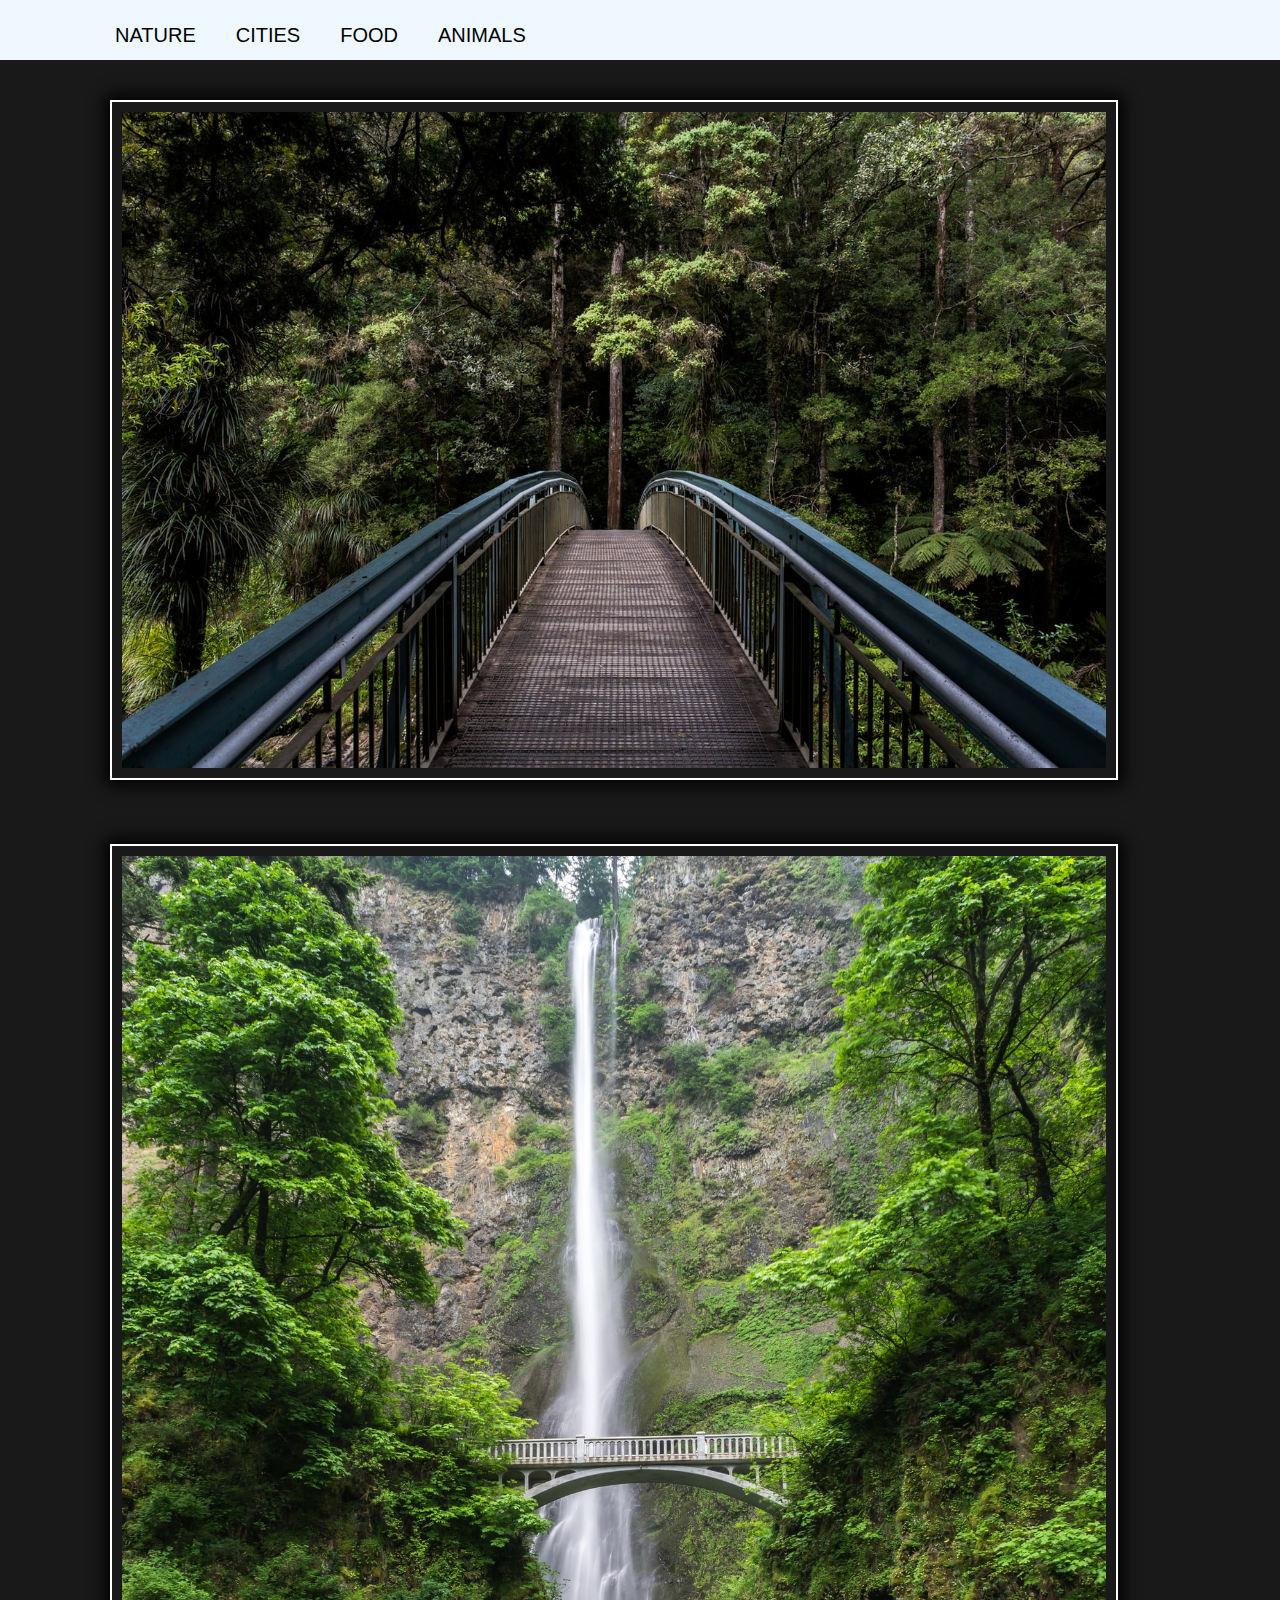
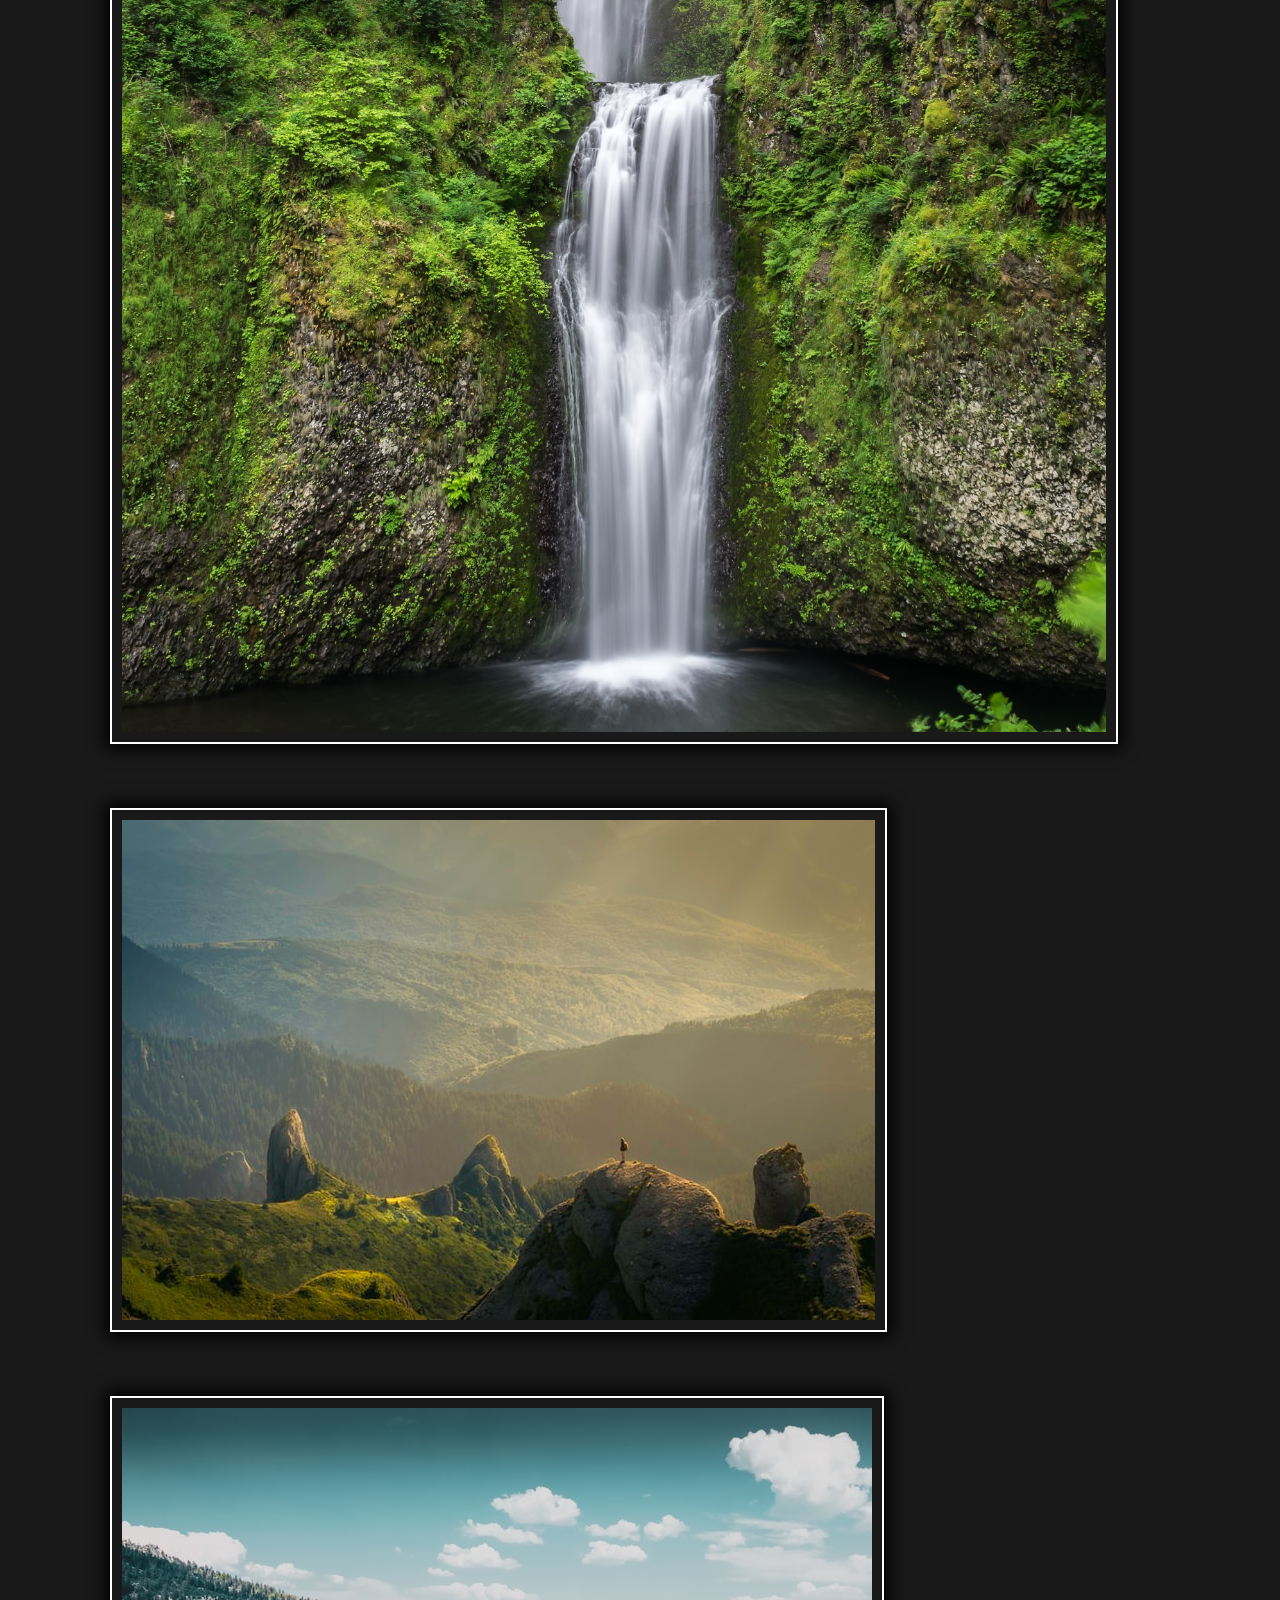
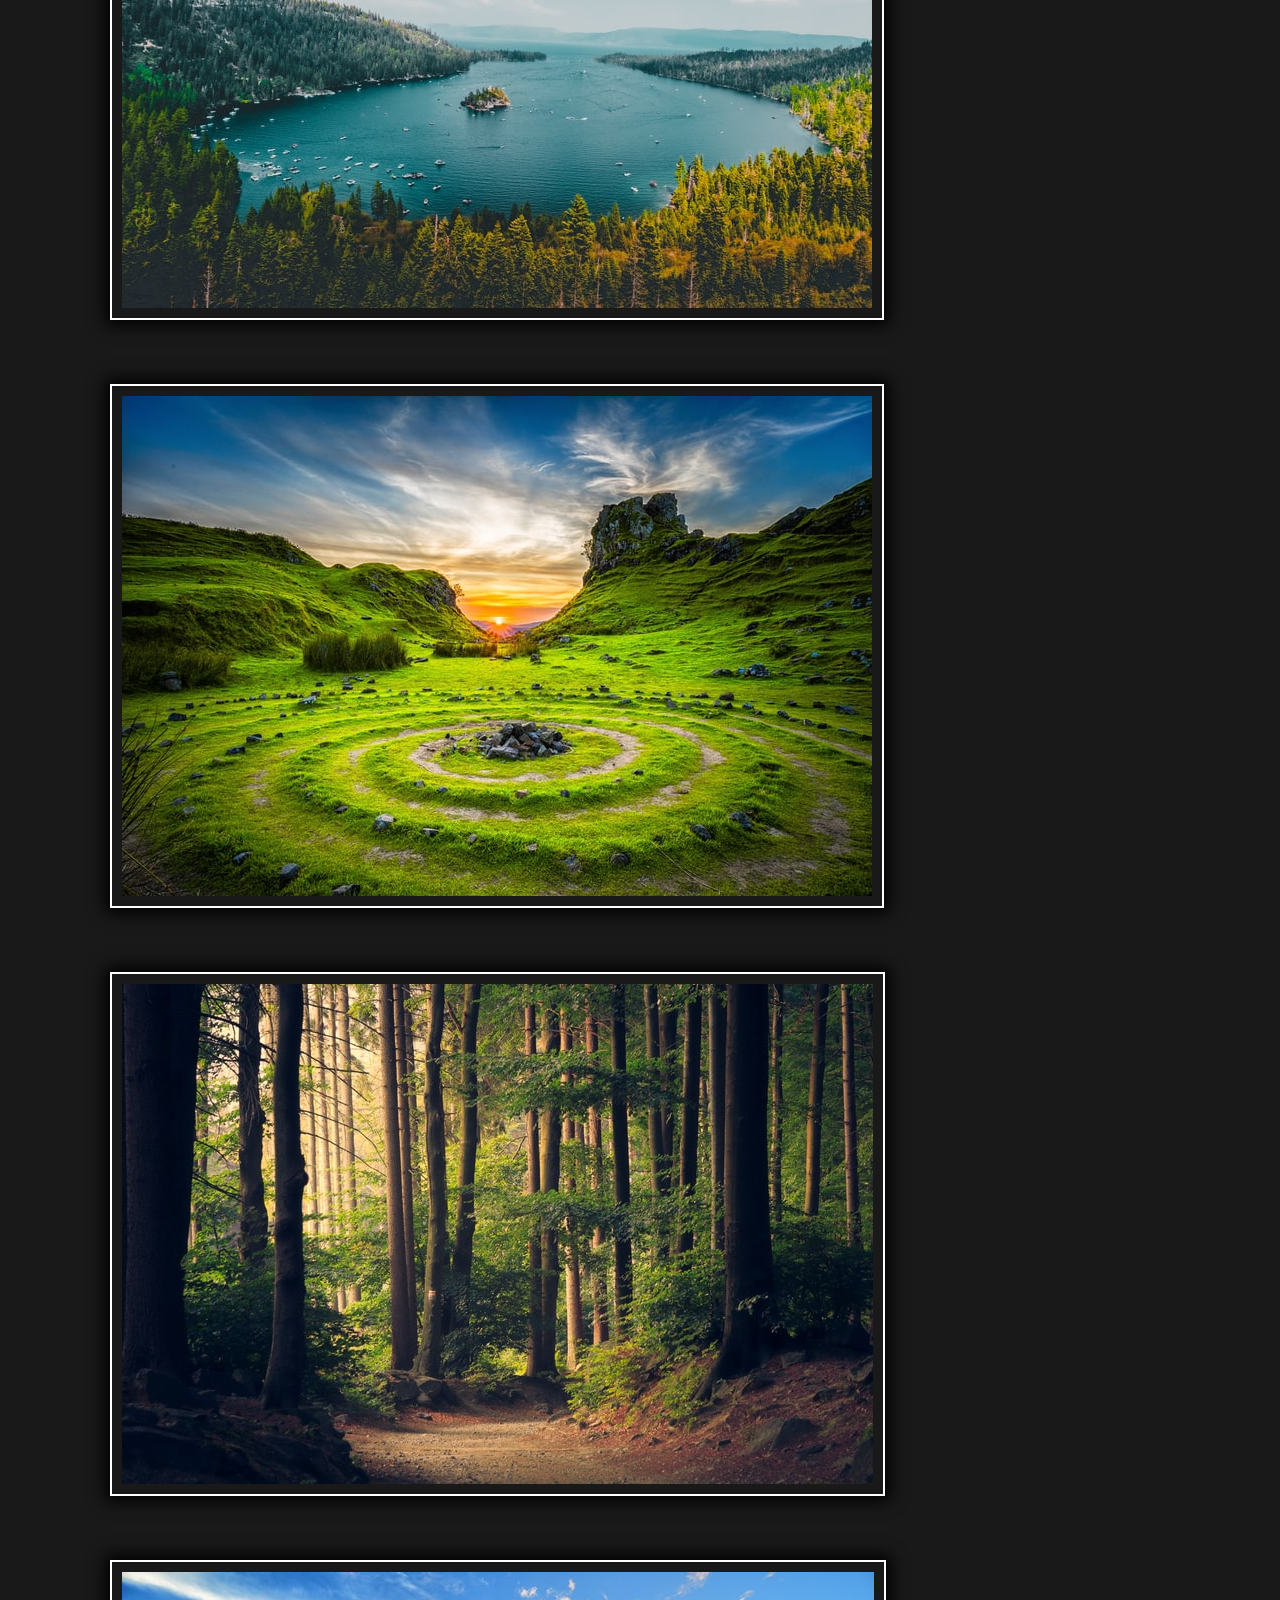
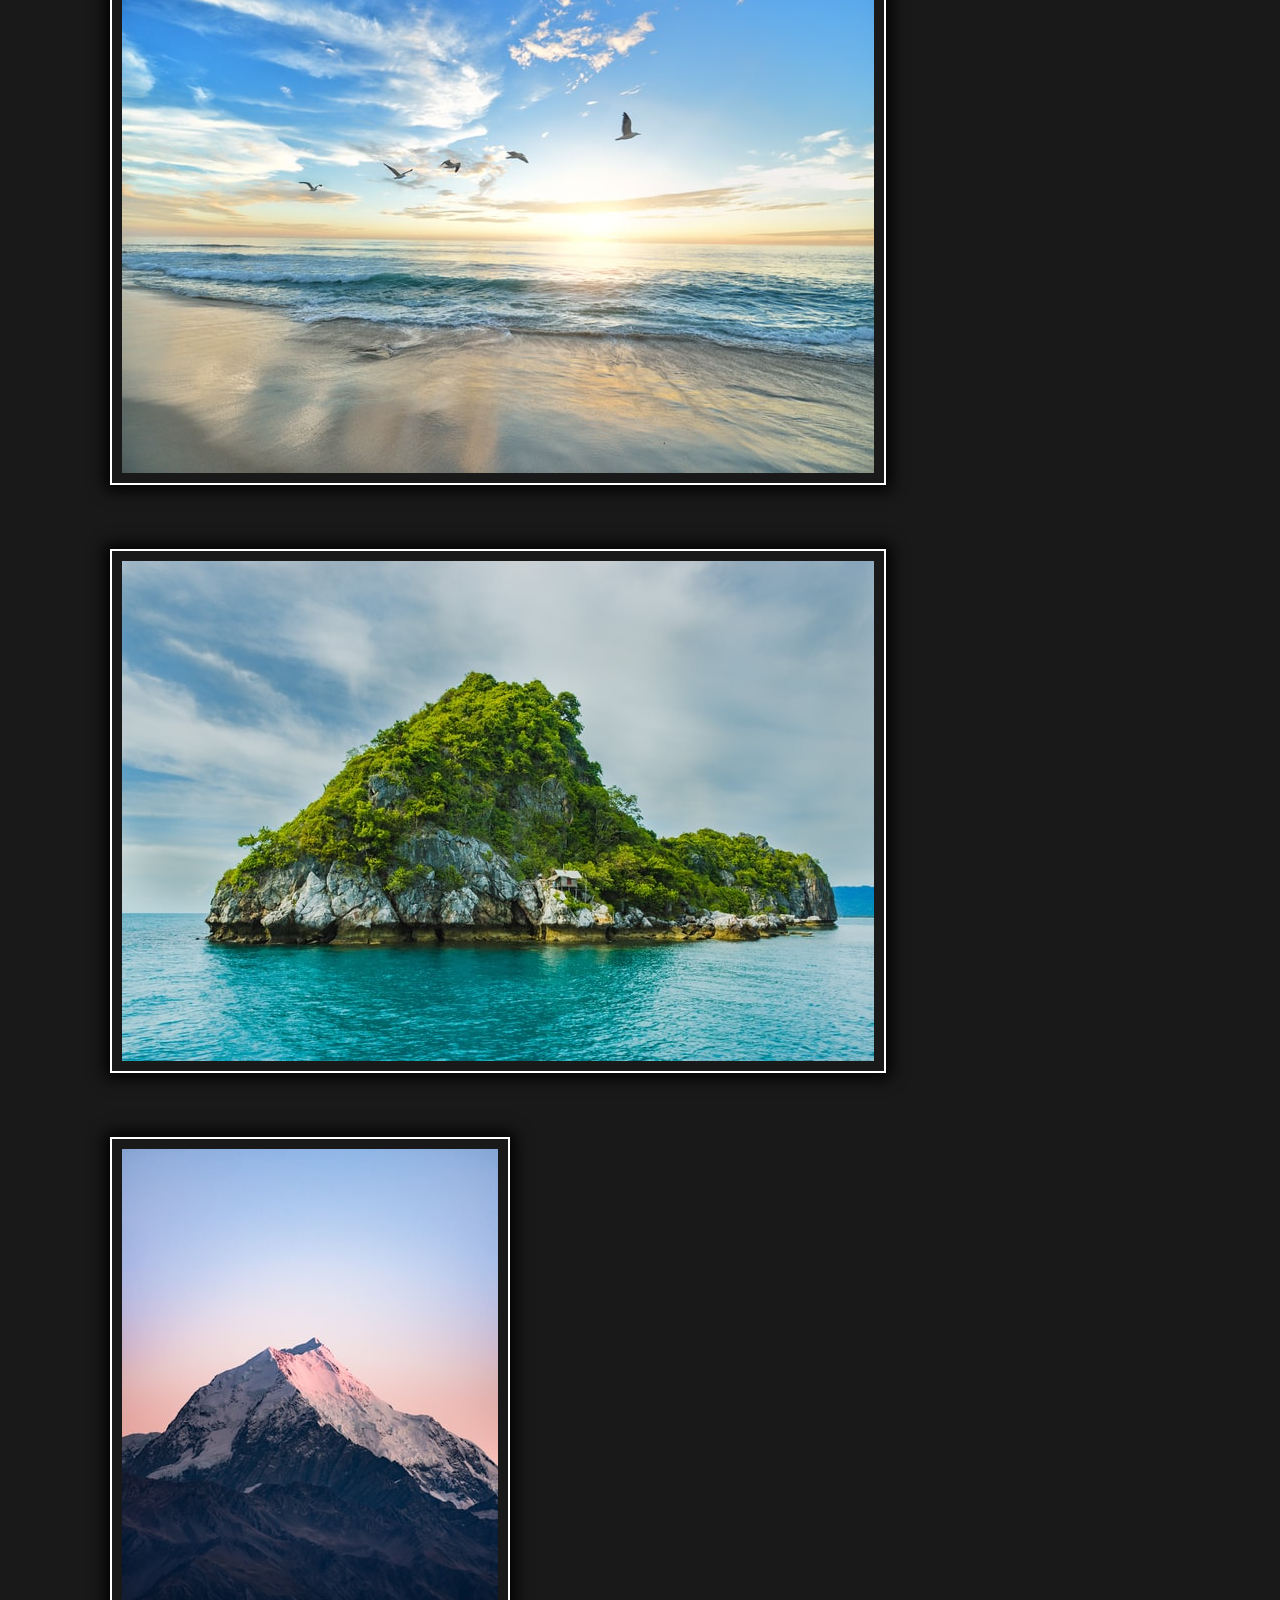
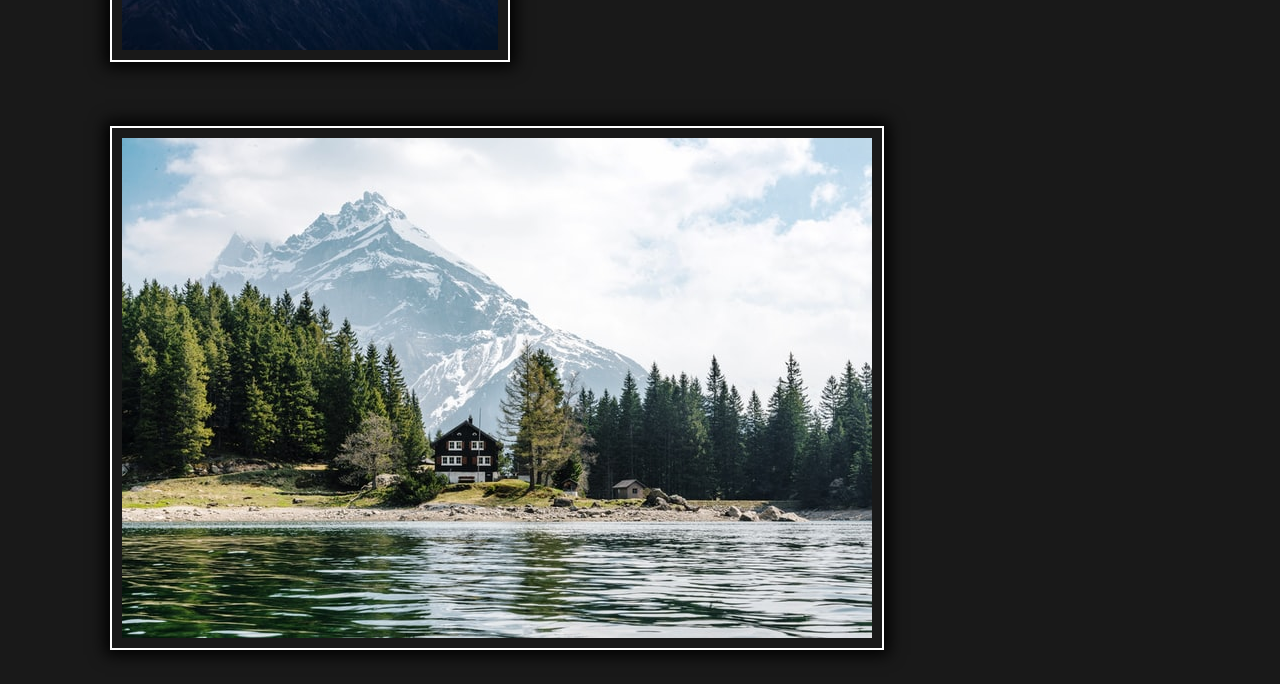
<file: index.html>
<!DOCTYPE html>
<html lang="en">

<head>
    <meta charset="UTF-8">
    <meta http-equiv="X-UA-Compatible" content="IE=edge">
    <meta name="viewport" content="width=device-width">
    <title>Gallery | Nature</title>
    <link rel="stylesheet" href="style.css">
</head>

<body>

    <header class="header">
        <div class="container">
            <div class="header__body">
                <div class="header__burger">
                    <span></span>
                </div>
                <nav class="header__menu">
                    <ul class="header__list">
                        <li>
                            <a href="index.html" class="header__link">Nature</a>
                        </li>
                        <li>
                            <a href="cities.html" class="header__link">Cities</a>
                        </li>
                        <li>
                            <a href="food.html" class="header__link">Food</a>
                        </li>
                        <li>
                            <a href="animals.html" class="header__link">Animals</a>
                        </li>
                    </ul>
                </nav>
            </div>
        </div>
    </header>



    <main class="main">
        <div class="container">
            <div class="main__image" id="first">
                <img src="nature-01.jpg" alt="nature-01">
            </div>
            <div class="main__image">
                <img src="nature-02.jpg" alt="nature-02">
            </div>
            <div class="main__image">
                <img src="nature-03.jpg" alt="nature-03">
            </div>
            <div class="main__image">
                <img src="nature-04.jpg" alt="nature-04">
            </div>
            <div class="main__image">
                <img src="nature-05.jpg" alt="nature-05">
            </div>
            <div class="main__image">
                <img src="nature-06.jpg" alt="nature-06">
            </div>
            <div class="main__image">
                <img src="nature-07.jpg" alt="nature-07">
            </div>
            <div class="main__image">
                <img src="nature-08.jpg" alt="nature-08">
            </div>
            <div class="main__image">
                <img src="nature-09.jpg" alt="nature-09">
            </div>
            <div class="main__image">
                <img src="nature-10.jpg" alt="nature-10">
            </div>
        </div>
    </main>

    <script src="jquery-3.6.0.min.js"></script>
    <script src="script.js"></script>
</body>

</html>
</file>
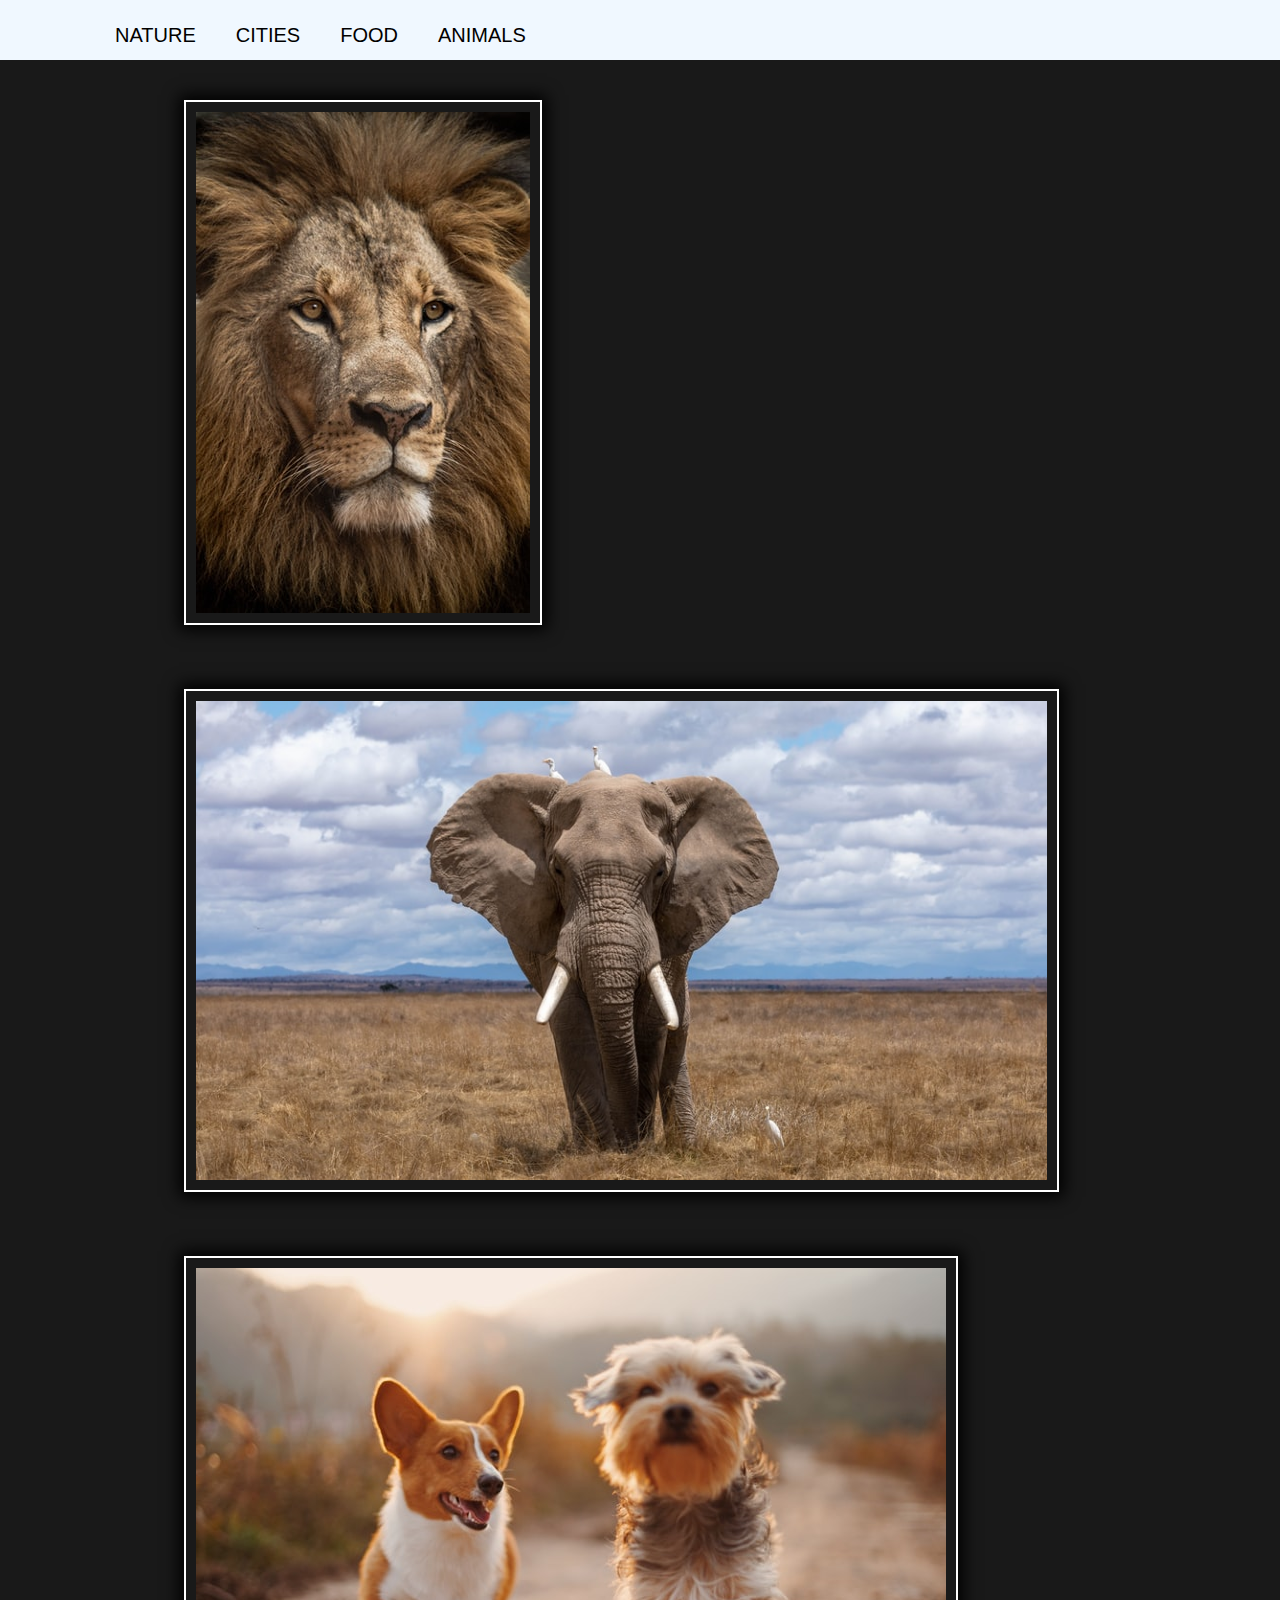
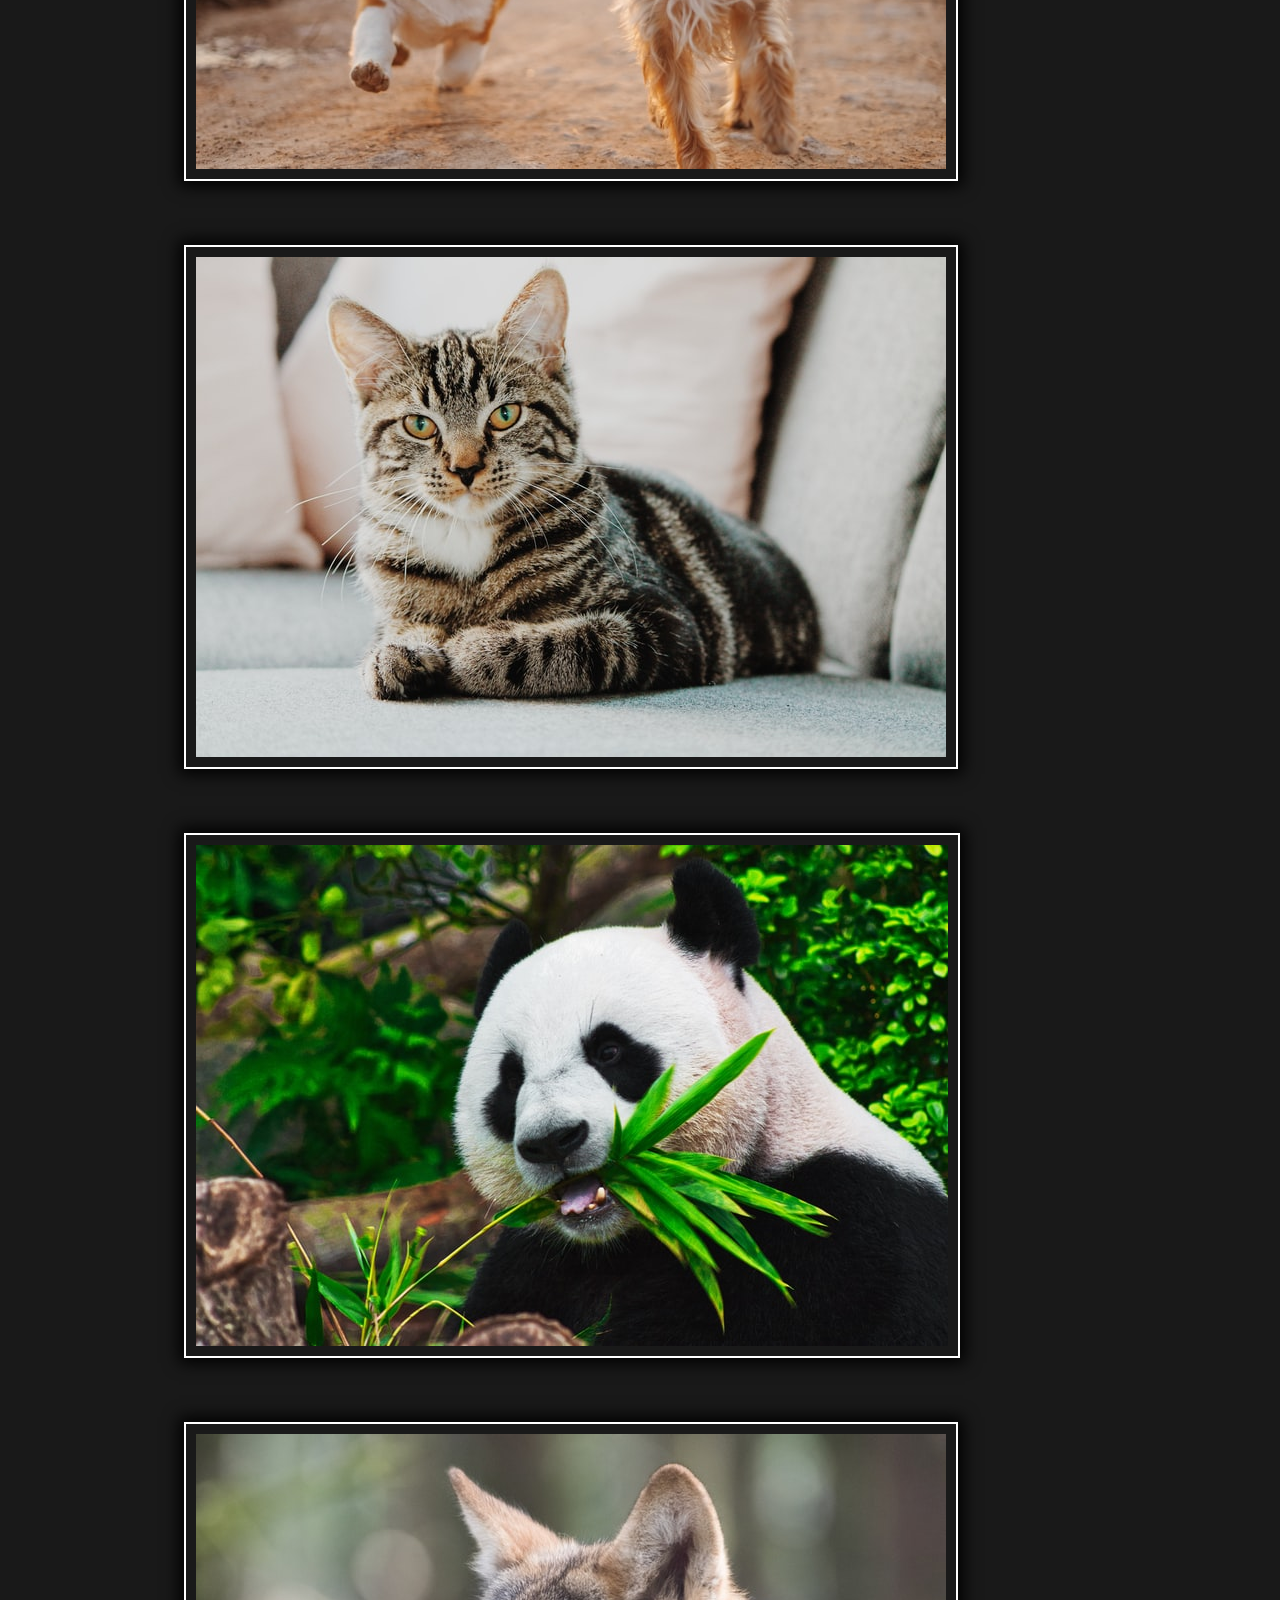
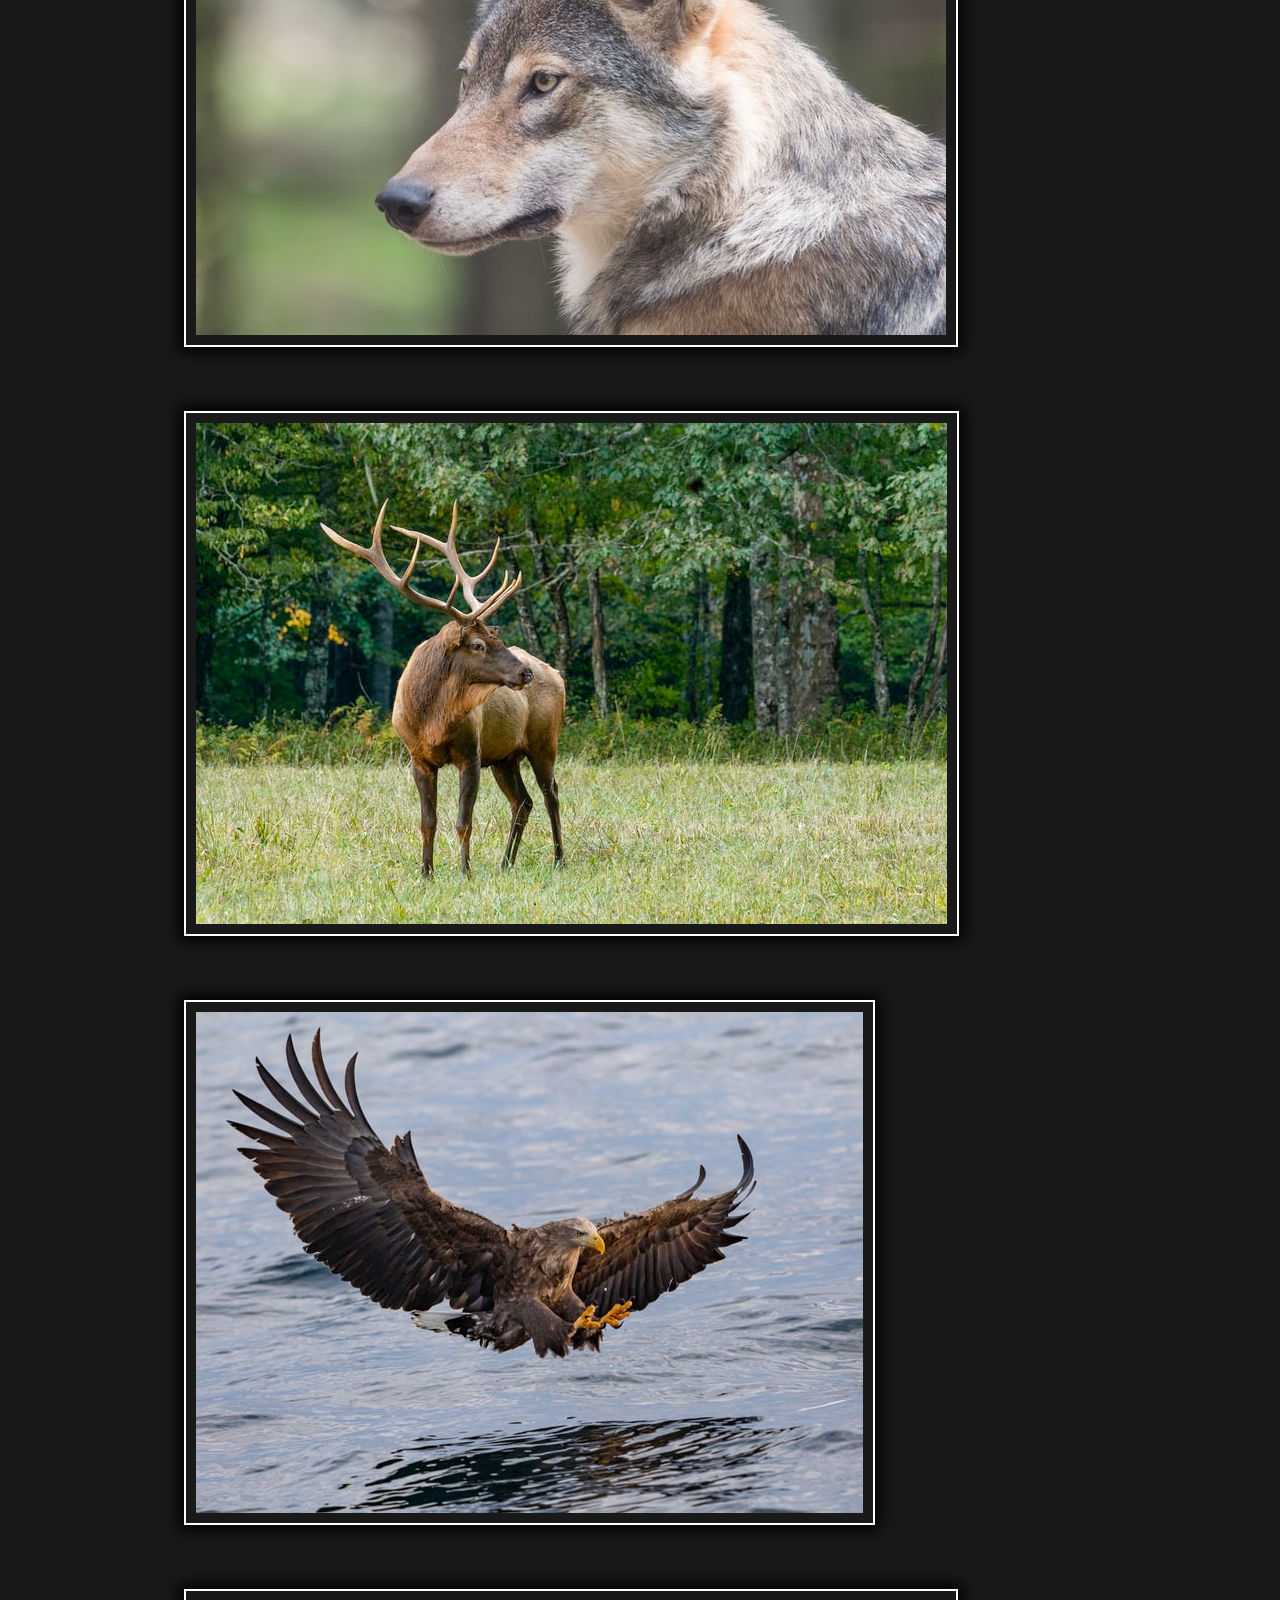
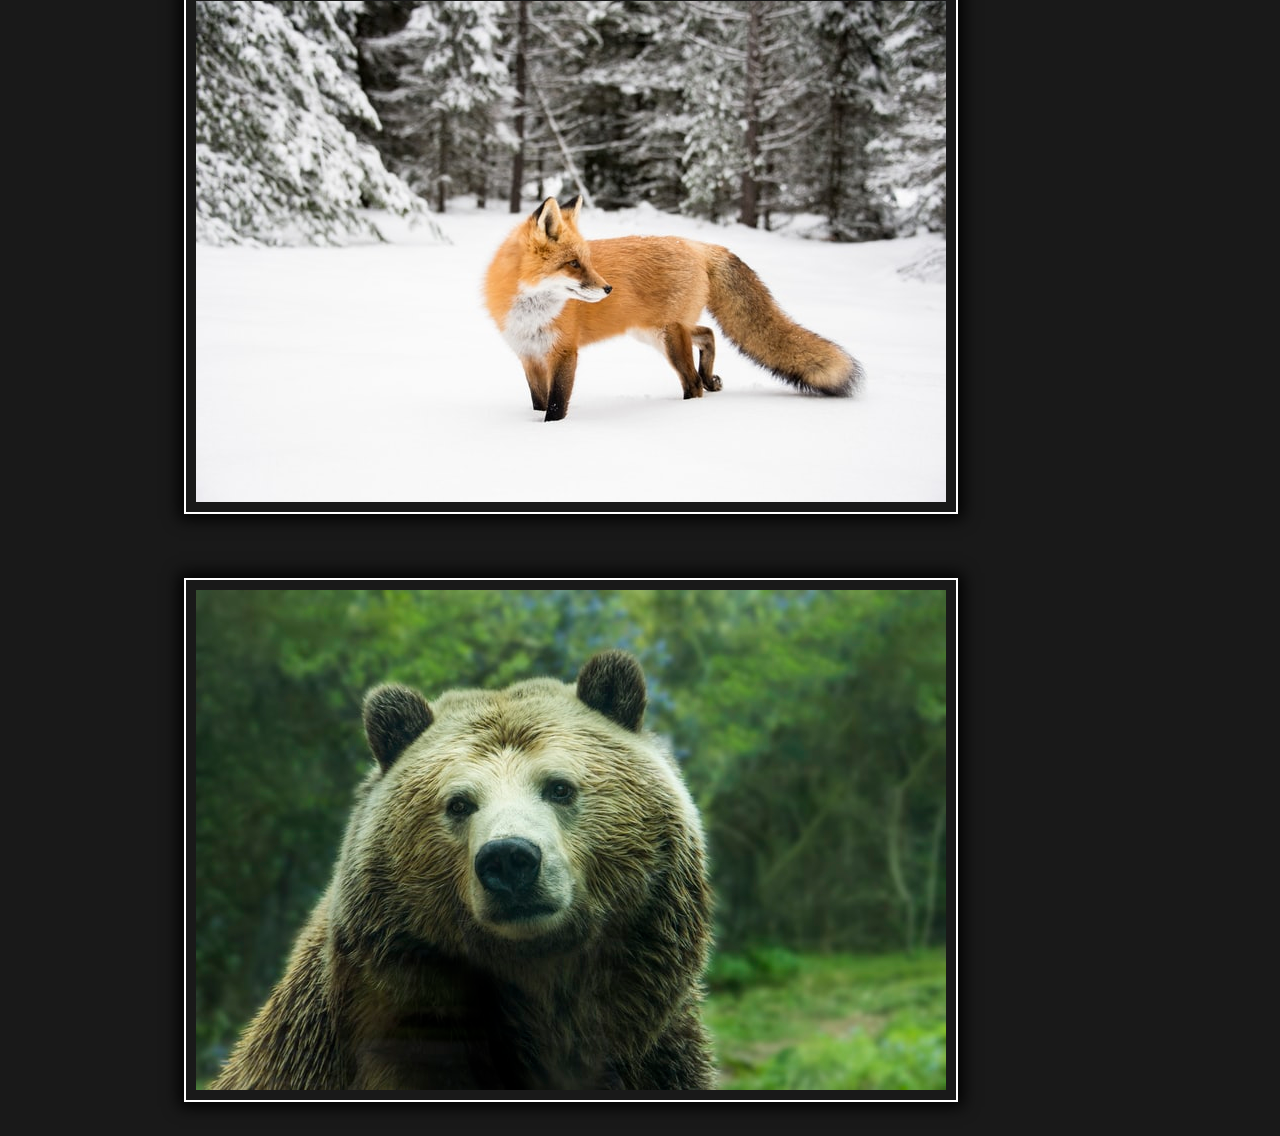
<file: animals.html>
<!DOCTYPE html>
<html lang="en">

<head>
    <meta charset="UTF-8">
    <meta http-equiv="X-UA-Compatible" content="IE=edge">
    <meta name="viewport" content="width=device-width">
    <title>Gallery | Animals</title>
    <link rel="stylesheet" href="main.css">
</head>

<body>

    <header class="header">
        <div class="container">
            <div class="header__body">
                <div class="header__burger">
                    <span></span>
                </div>
                <nav class="header__menu">
                    <ul class="header__list">
                        <li>
                            <a href="index.html" class="header__link">Nature</a>
                        </li>
                        <li>
                            <a href="cities.html" class="header__link">Cities</a>
                        </li>
                        <li>
                            <a href="food.html" class="header__link">Food</a>
                        </li>
                        <li>
                            <a href="animals.html" class="header__link">Animals</a>
                        </li>
                    </ul>
                </nav>
            </div>
        </div>
    </header>



    <main class="main">
        <div class="container">
            <div class="main__image" id="first">
                <img src="animal-01.jpg" alt="animal-01">
            </div>
            <div class="main__image">
                <img src="animal-02.jpg" alt="animal-02">
            </div>
            <div class="main__image">
                <img src="animal-03.jpg" alt="animal-03">
            </div>
            <div class="main__image">
                <img src="animal-04.jpg" alt="animal-04">
            </div>
            <div class="main__image">
                <img src="animal-05.jpg" alt="animal-05">
            </div>
            <div class="main__image">
                <img src="animal-06.jpg" alt="animal-06">
            </div>
            <div class="main__image">
                <img src="animal-07.jpg" alt="animal-07">
            </div>
            <div class="main__image">
                <img src="animal-08.jpg" alt="animal-08">
            </div>
            <div class="main__image">
                <img src="animal-09.jpg" alt="animal-09">
            </div>
            <div class="main__image">
                <img src="animal-10.jpg" alt="animal-10">
            </div>
        </div>
    </main>

    <script src="jquery-3.6.0.min.js"></script>
    <script src="app.js"></script>
</body>

</html>
</file>
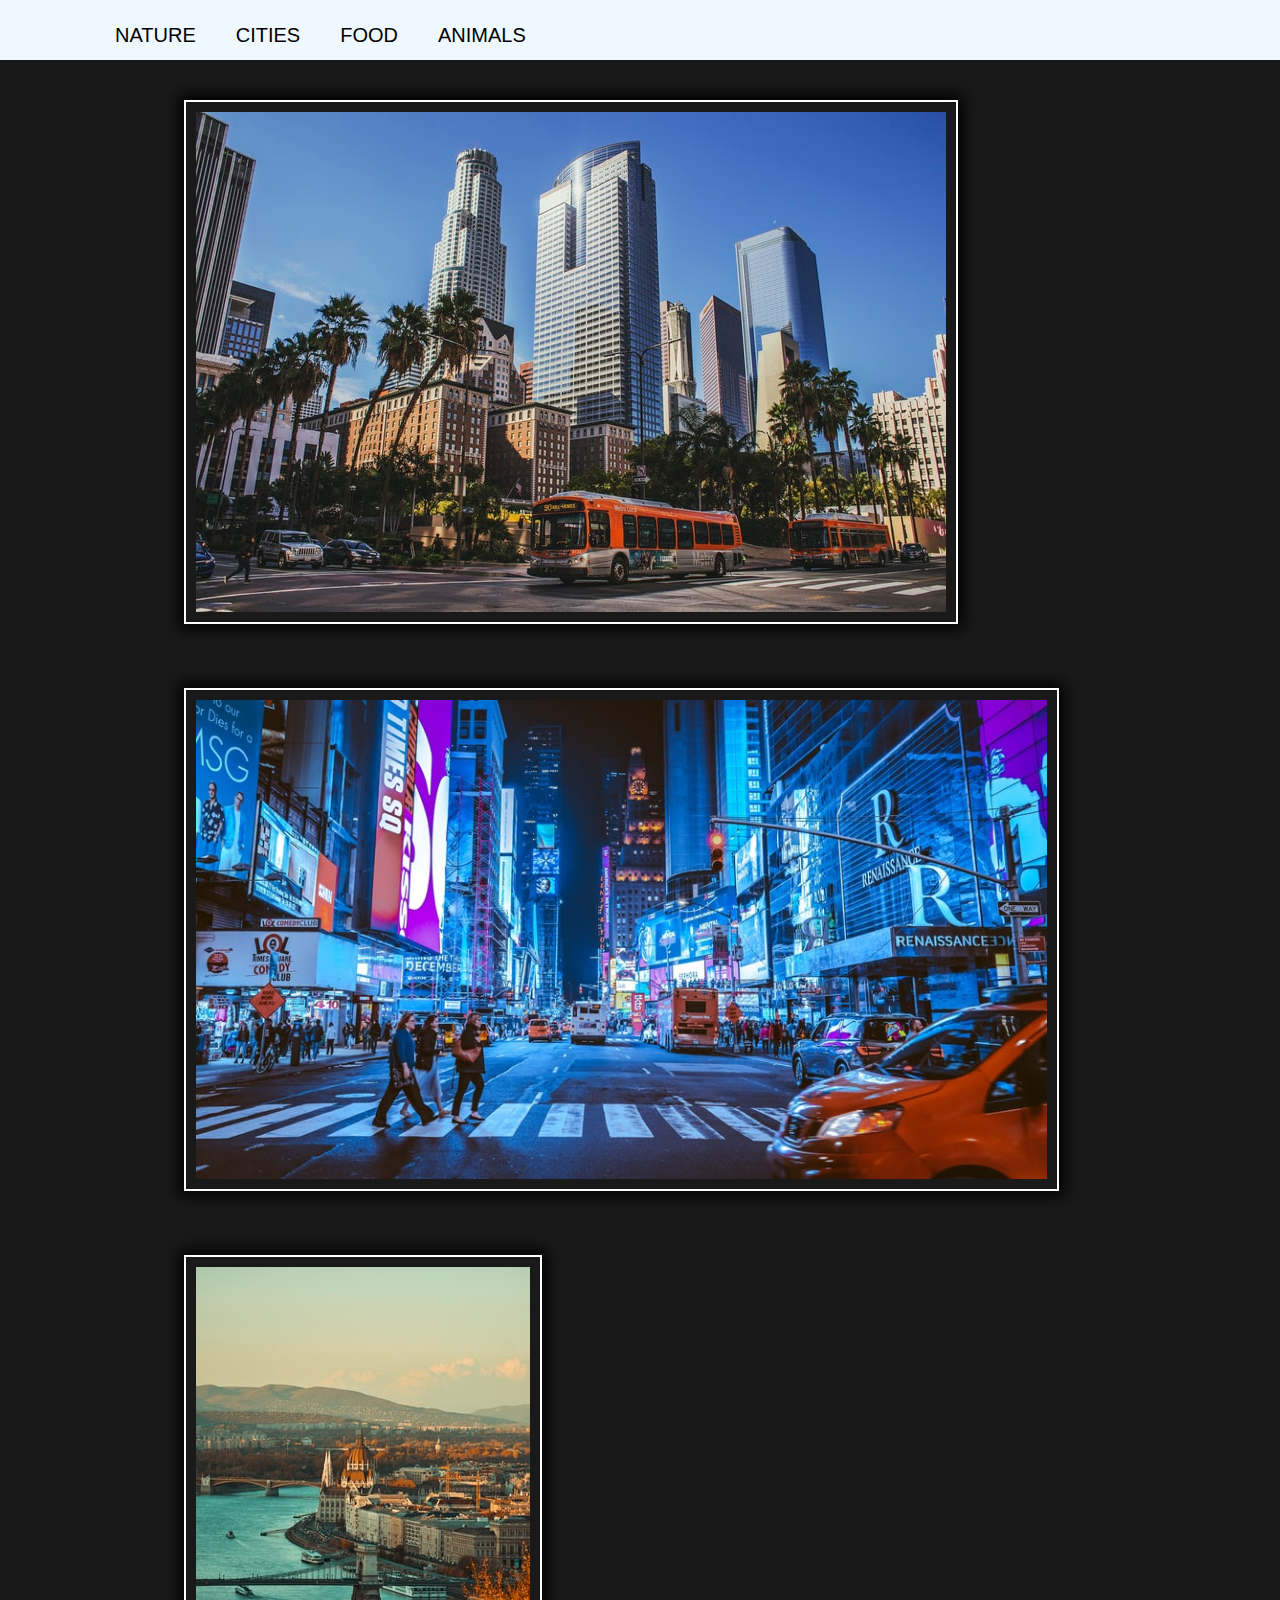
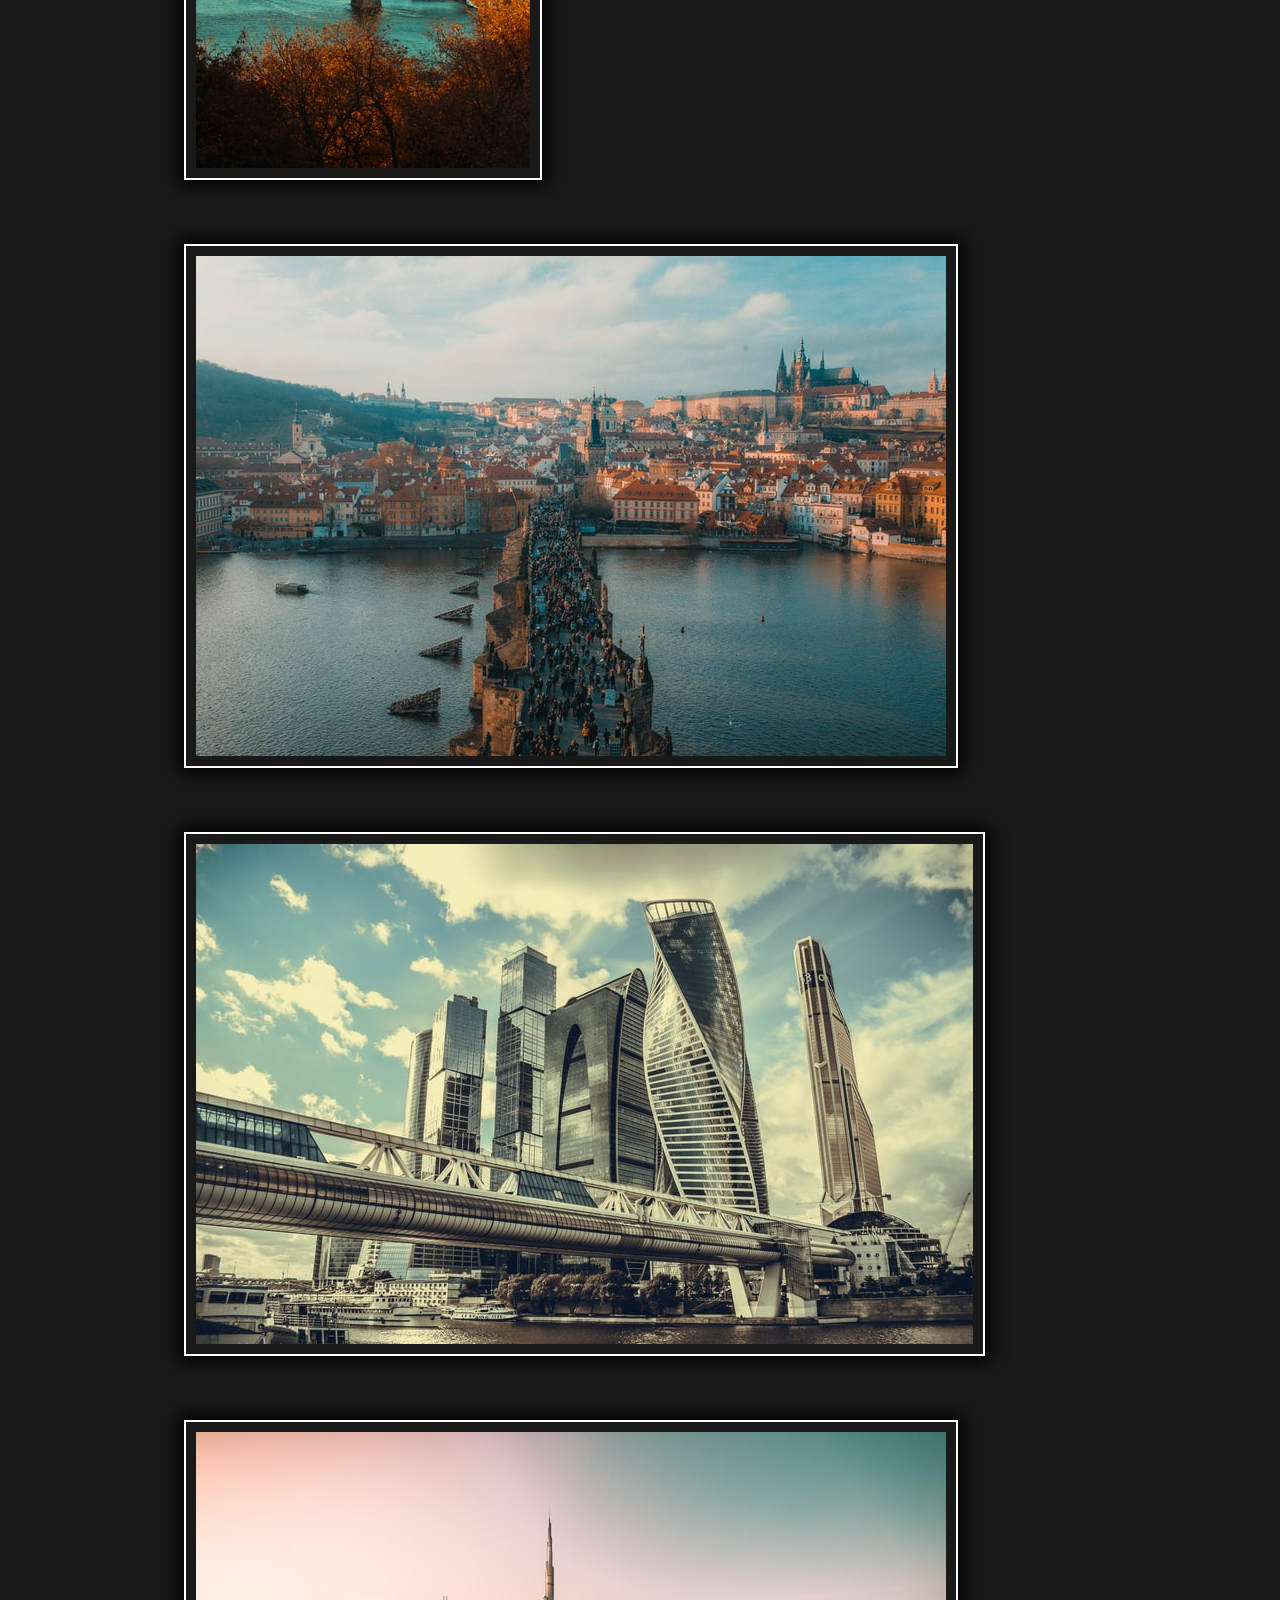
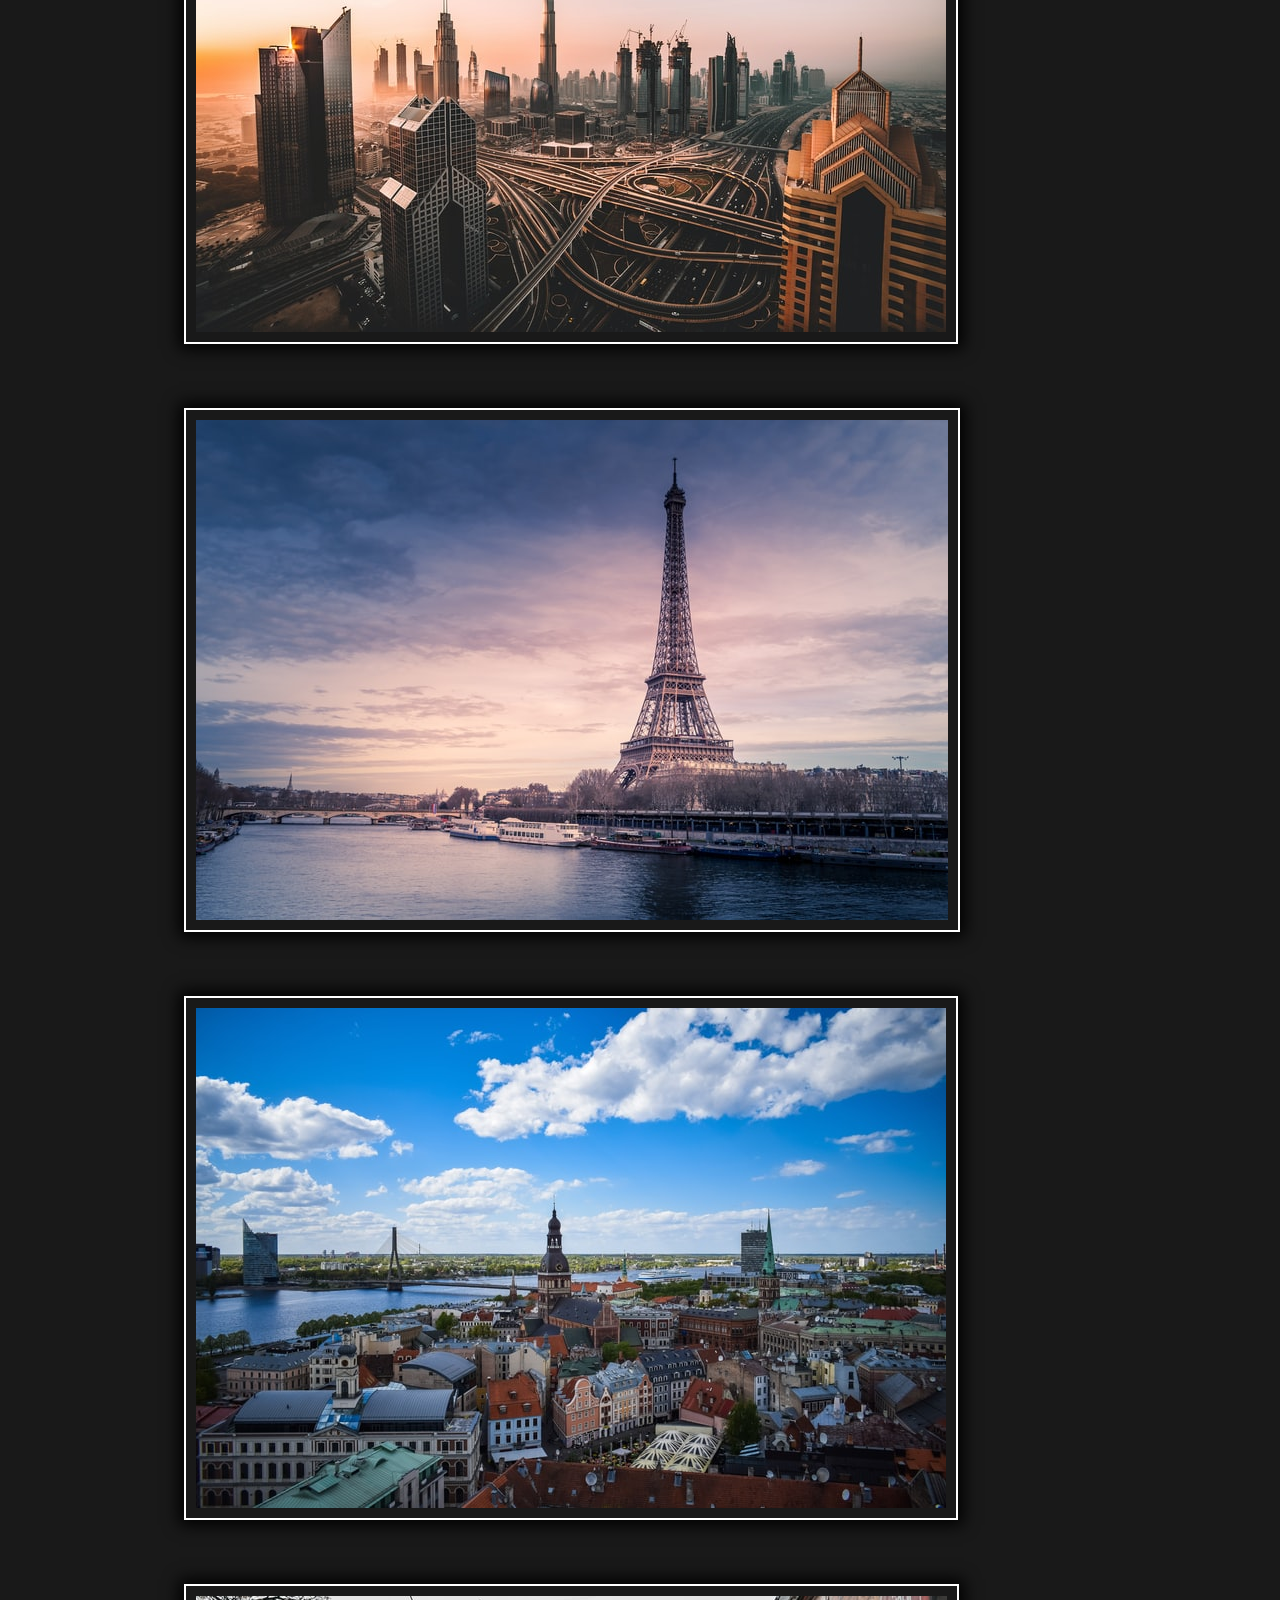
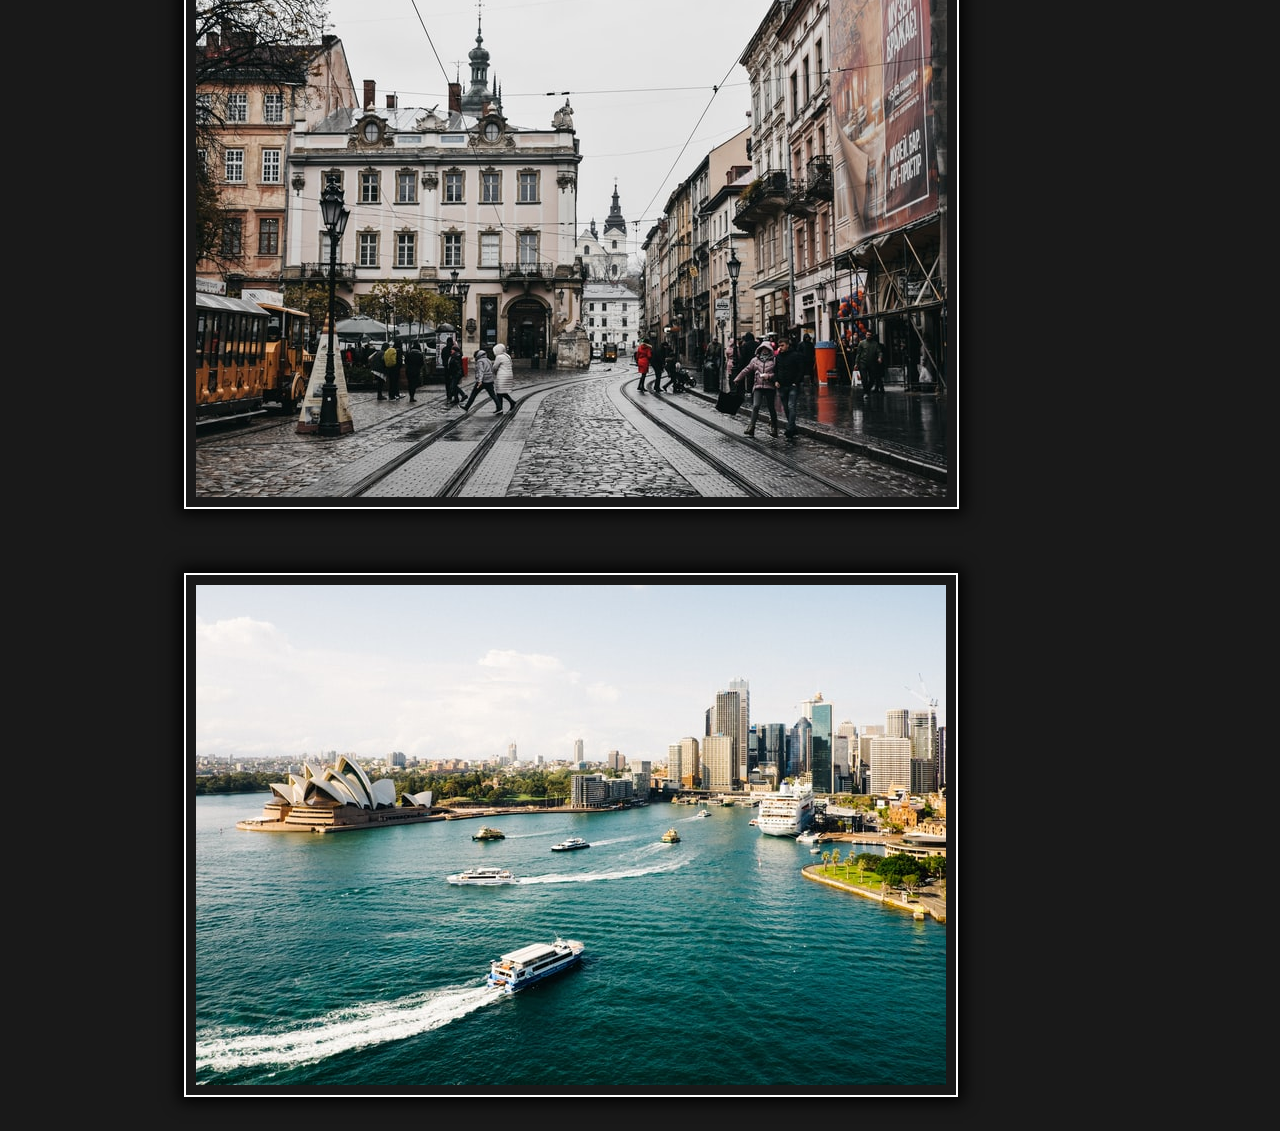
<file: cities.html>
<!DOCTYPE html>
<html lang="en">

<head>
    <meta charset="UTF-8">
    <meta http-equiv="X-UA-Compatible" content="IE=edge">
    <meta name="viewport" content="width=device-width">
    <title>Gallery | Cities</title>
    <link rel="stylesheet" href="source.css">
</head>

<body>

    <header class="header">
        <div class="container">
            <div class="header__body">
                <div class="header__burger">
                    <span></span>
                </div>
                <nav class="header__menu">
                    <ul class="header__list">
                        <li>
                            <a href="index.html" class="header__link">Nature</a>
                        </li>
                        <li>
                            <a href="cities.html" class="header__link">Cities</a>
                        </li>
                        <li>
                            <a href="food.html" class="header__link">Food</a>
                        </li>
                        <li>
                            <a href="animals.html" class="header__link">Animals</a>
                        </li>
                    </ul>
                </nav>
            </div>
        </div>
    </header>



    <main class="main">
        <div class="container">
            <div class="main__image" id="first">
                <img src="city-01.jpg" alt="city-01">
            </div>
            <div class="main__image">
                <img src="city-02.jpg" alt="city-02">
            </div>
            <div class="main__image">
                <img src="city-03.jpg" alt="city-03">
            </div>
            <div class="main__image">
                <img src="city-04.jpg" alt="city-04">
            </div>
            <div class="main__image">
                <img src="city-05.jpg" alt="city-05">
            </div>
            <div class="main__image">
                <img src="city-06.jpg" alt="city-06">
            </div>
            <div class="main__image">
                <img src="city-07.jpg" alt="city-07">
            </div>
            <div class="main__image">
                <img src="city-08.jpg" alt="city-08">
            </div>
            <div class="main__image">
                <img src="city-09.jpg" alt="city-09">
            </div>
            <div class="main__image">
                <img src="city-10.jpg" alt="city-10">
            </div>
        </div>
    </main>

    <script src="jquery-3.6.0.min.js"></script>
    <script src="city.js"></script>
</body>

</html>
</file>
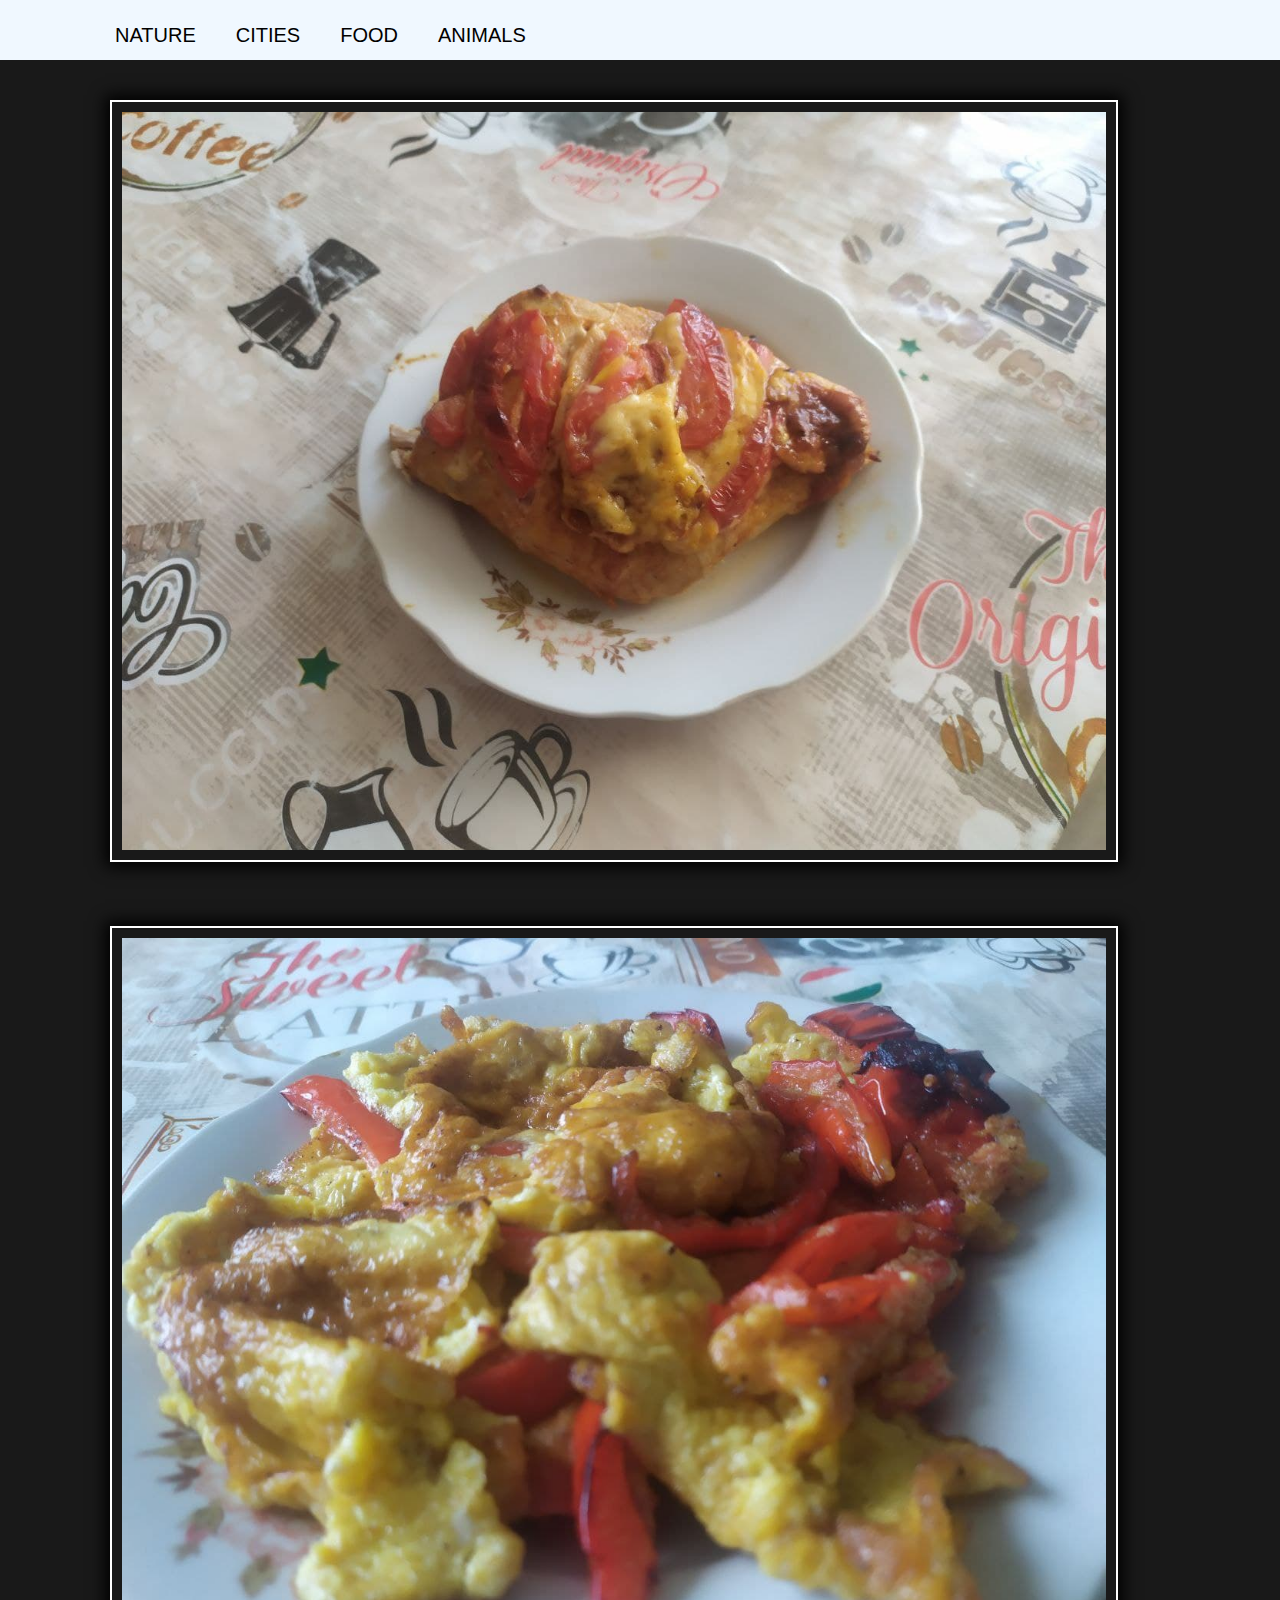
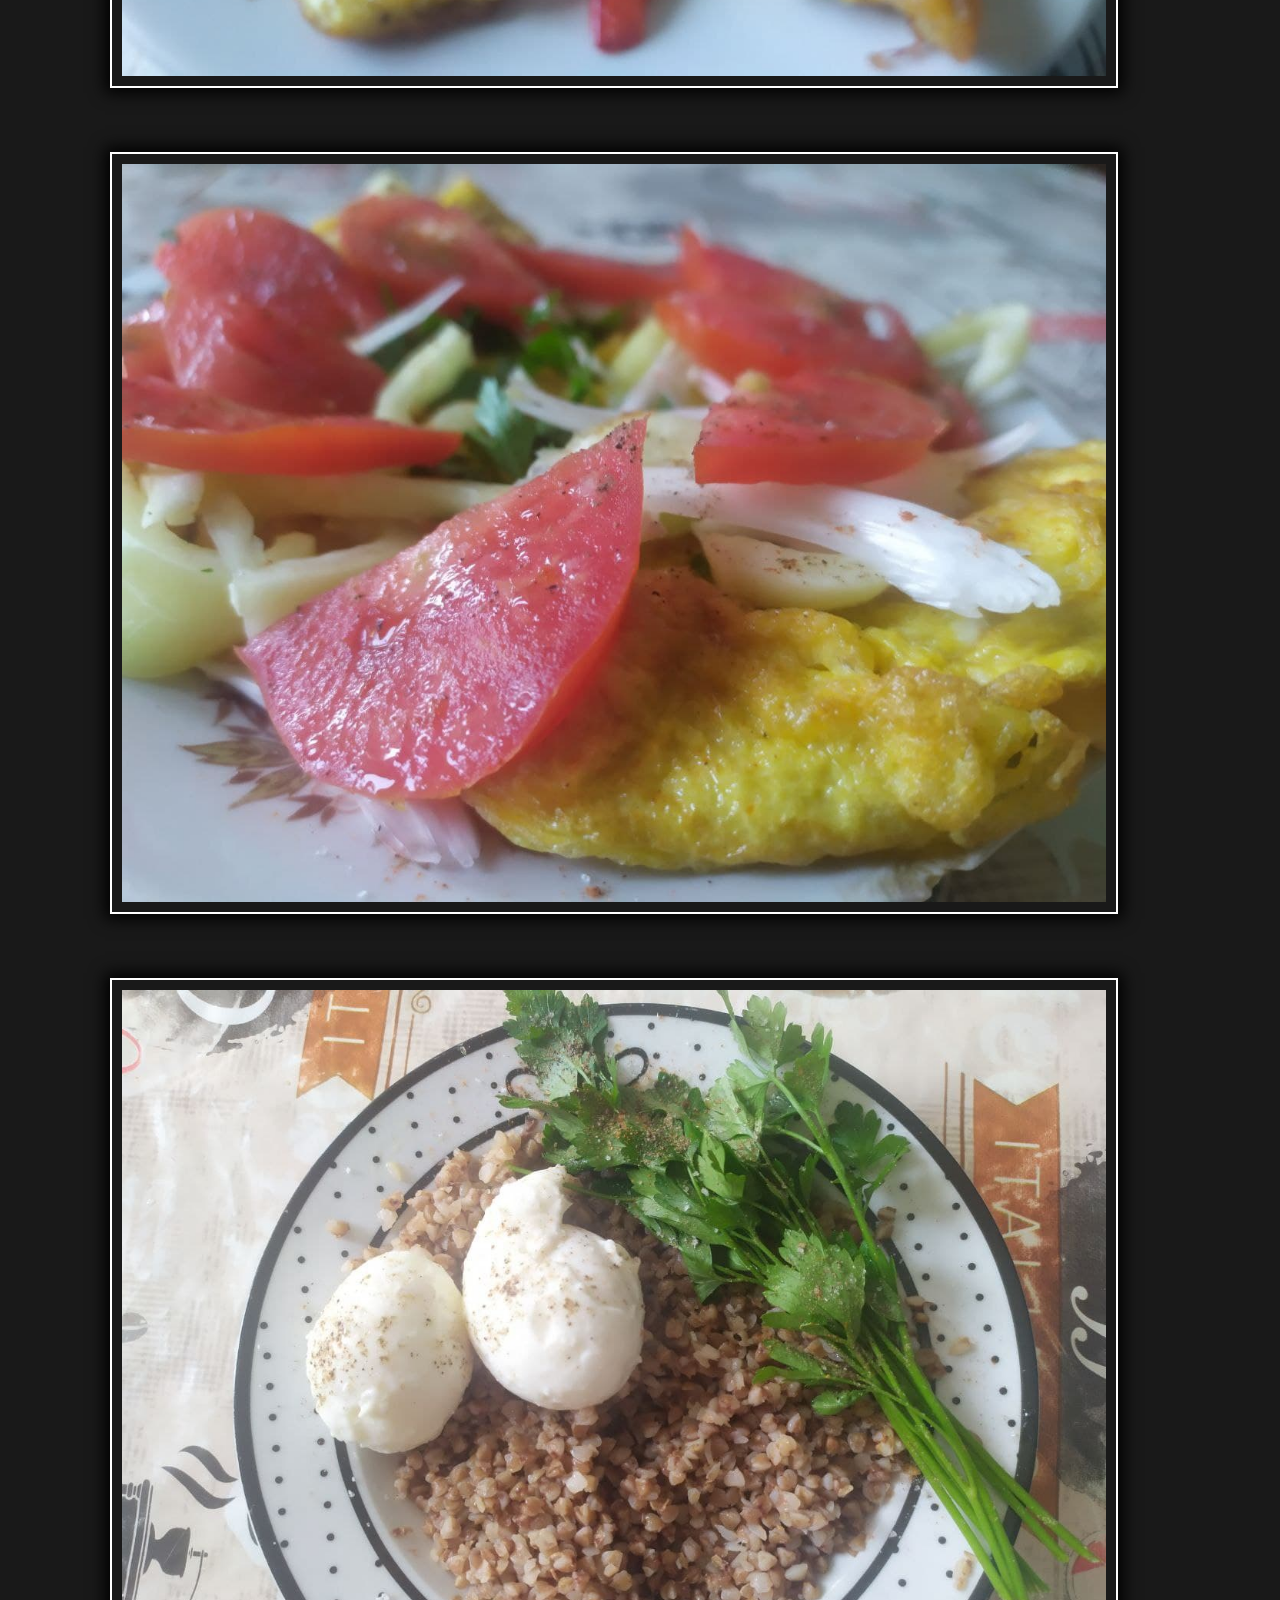
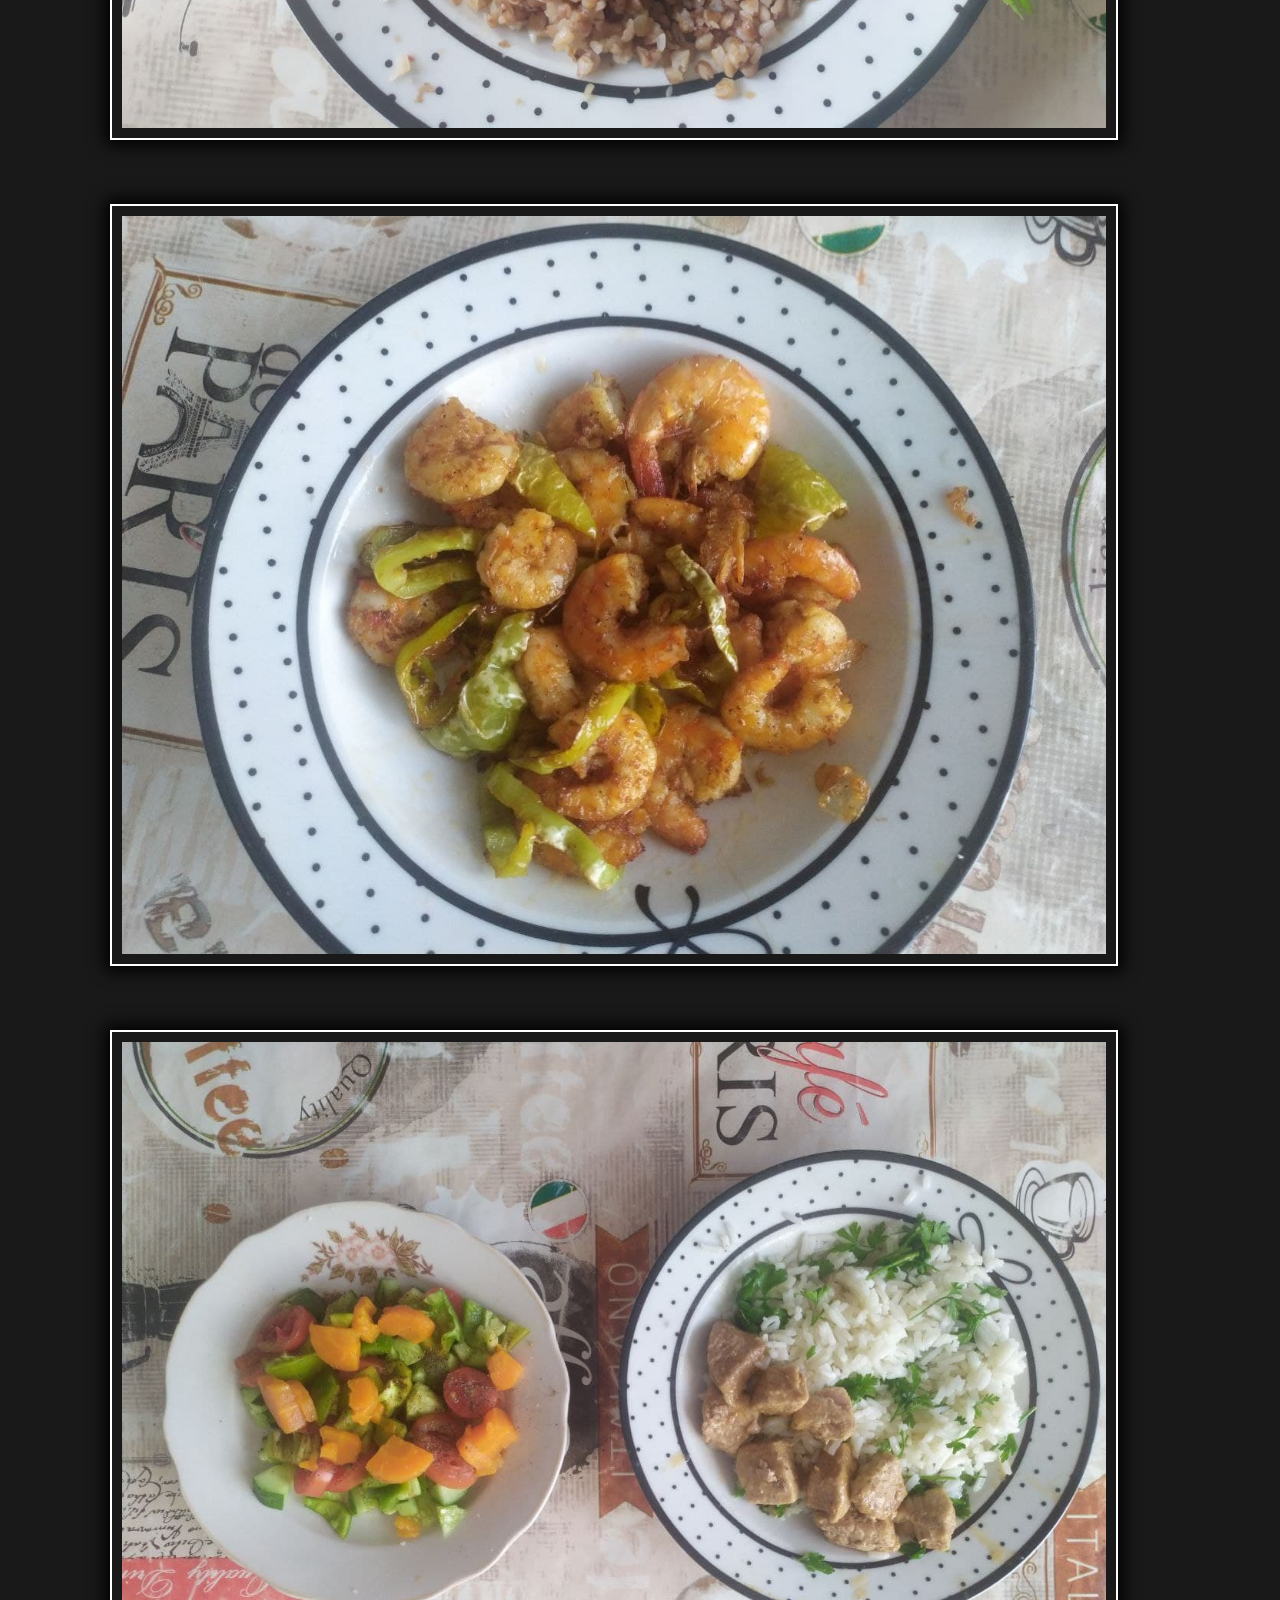
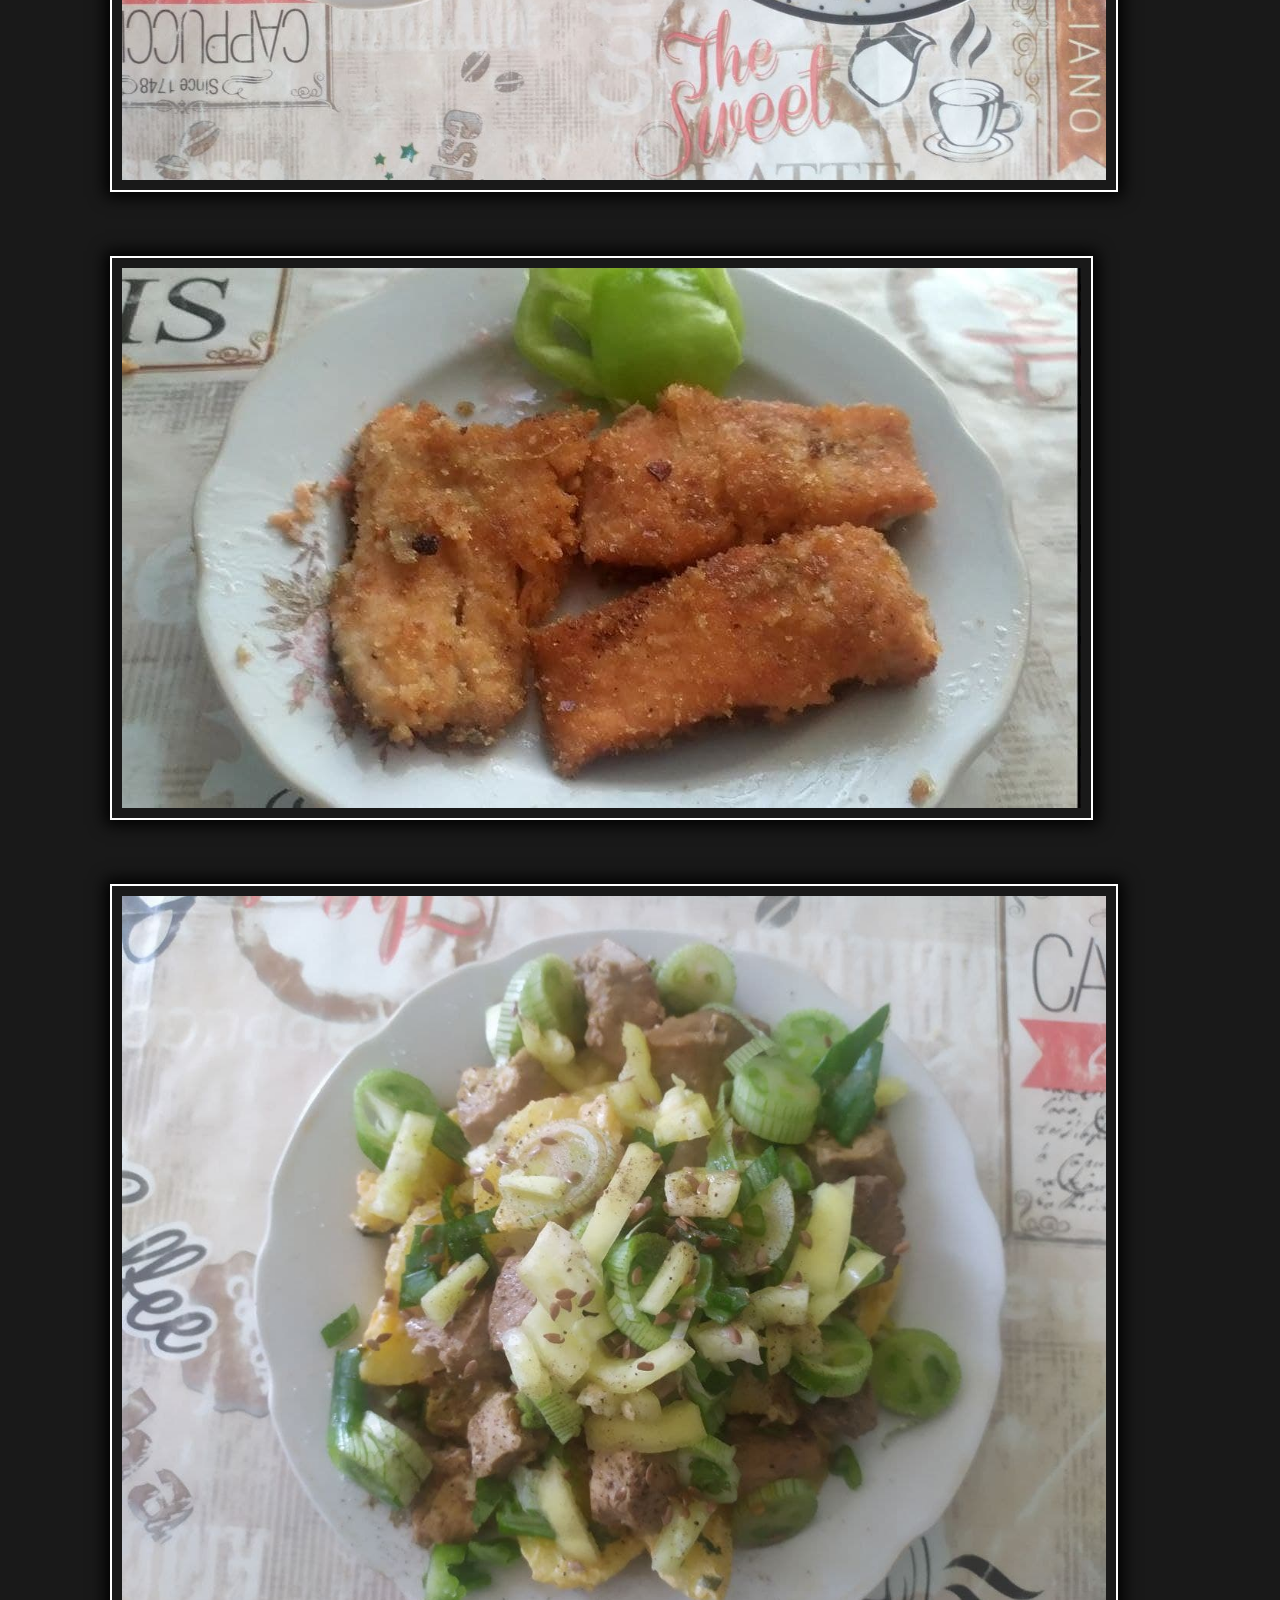
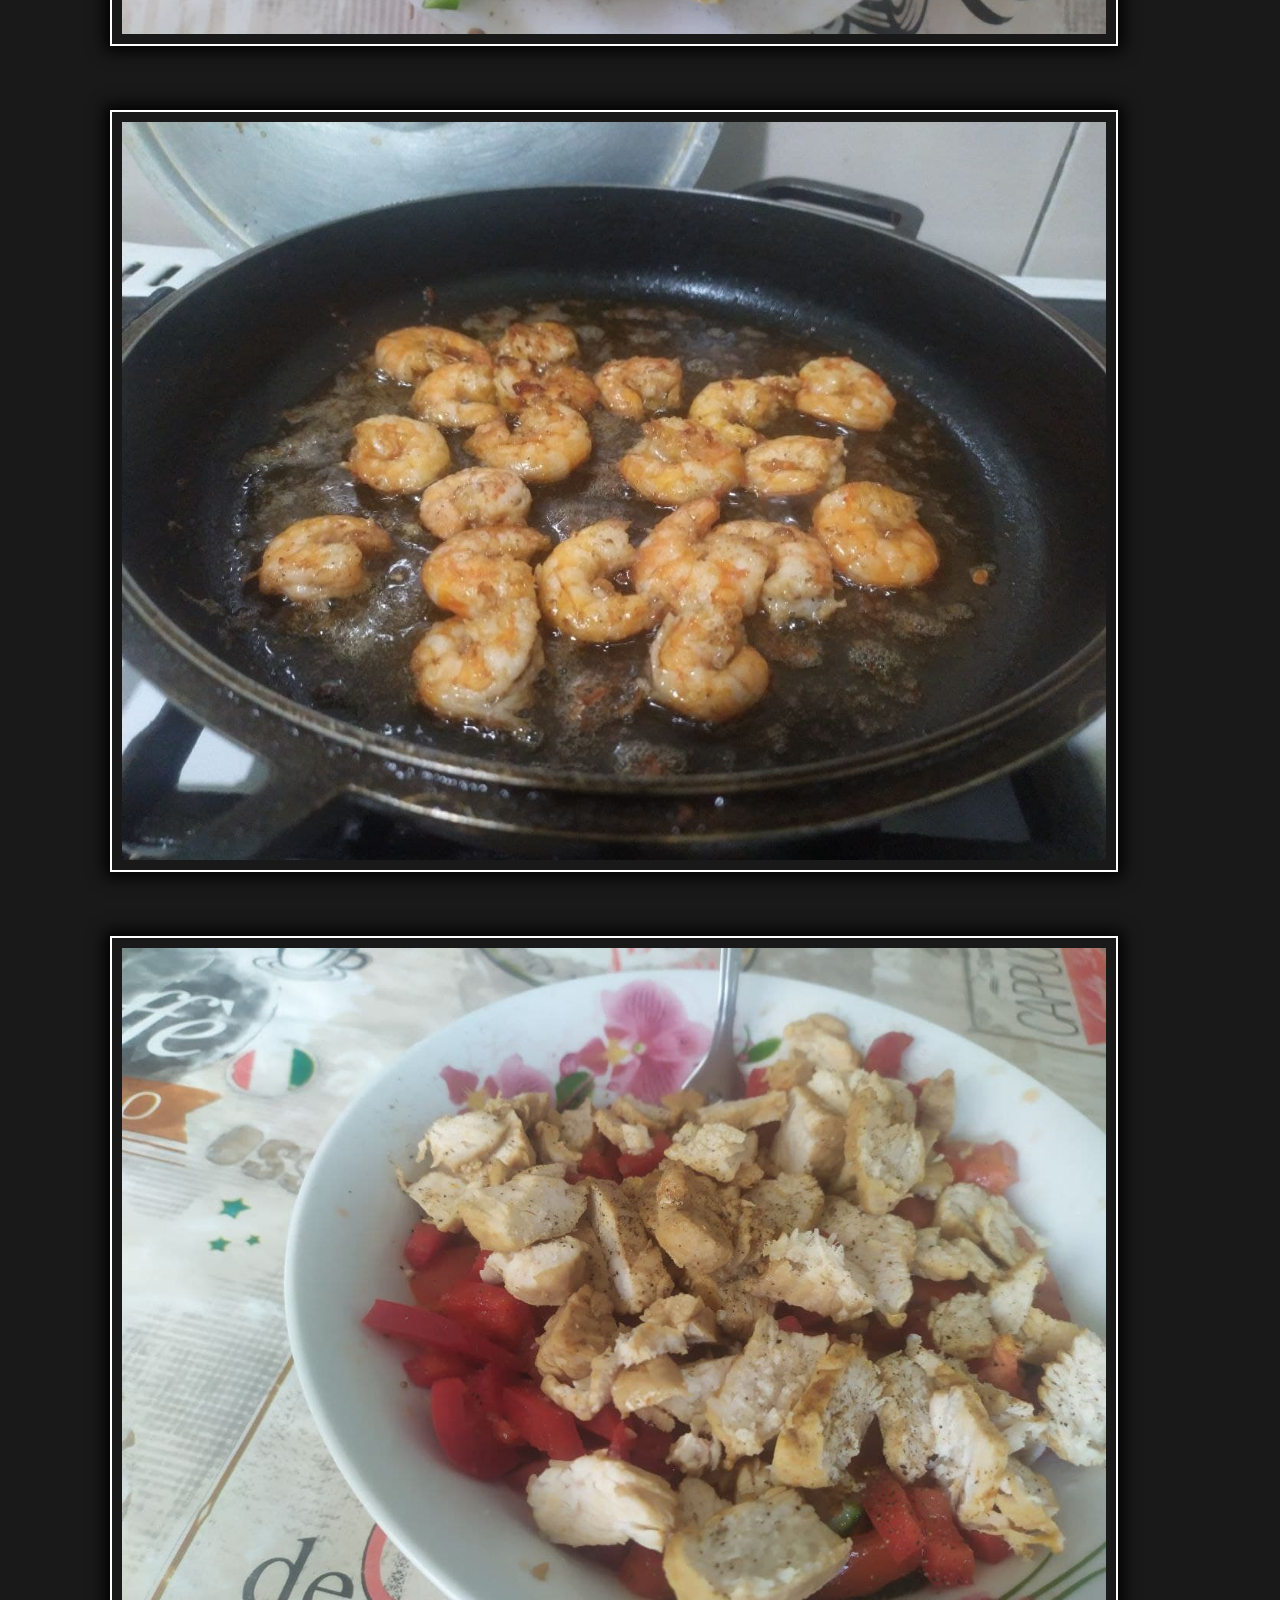
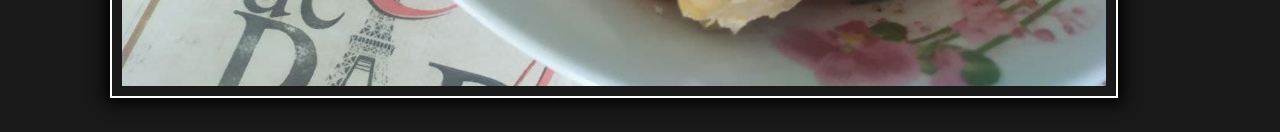
<file: food.html>
<!DOCTYPE html>
<html lang="en">

<head>
    <meta charset="UTF-8">
    <meta http-equiv="X-UA-Compatible" content="IE=edge">
    <meta name="viewport" content="width=device-width">
    <title>Gallery | Food</title>
    <link rel="stylesheet" href="styles.css">
</head>

<body>

    <header class="header">
        <div class="container">
            <div class="header__body">
                <div class="header__burger">
                    <span></span>
                </div>
                <nav class="header__menu">
                    <ul class="header__list">
                        <li>
                            <a href="index.html" class="header__link">Nature</a>
                        </li>
                        <li>
                            <a href="cities.html" class="header__link">Cities</a>
                        </li>
                        <li>
                            <a href="food.html" class="header__link">Food</a>
                        </li>
                        <li>
                            <a href="animals.html" class="header__link">Animals</a>
                        </li>
                    </ul>
                </nav>
            </div>
        </div>
    </header>



    <main class="main">
        <div class="container">
            <div class="main__image" id="first">
                <img src="turkey-01.jpg" alt="food-01">
            </div>
            <div class="main__image">
                <img src="eggs-02.jpg" alt="food-02">
            </div>
            <div class="main__image">
                <img src="eggs-03.jpg" alt="food-03">
            </div>
            <div class="main__image">
                <img src="food-04.jpg" alt="food-04">
            </div>
            <div class="main__image">
                <img src="shrimps-05.jpg" alt="food-05">
            </div>
            <div class="main__image">
                <img src="food-06.jpg" alt="food-06">
            </div>
            <div class="main__image">
                <img src="salmon-07.jpg" alt="food-07">
            </div>
            <div class="main__image">
                <img src="food-08.jpg" alt="food-08">
            </div>
            <div class="main__image">
                <img src="shrimps-09.jpg" alt="food-09">
            </div>
            <div class="main__image">
                <img src="turkey-10.jpg" alt="food-10">
            </div>
        </div>
    </main>

    <script src="jquery-3.6.0.min.js"></script>
    <script src="food.js"></script>
</body>

</html>
</file>
<file: style.css>
*,
*::before,
*::after {
    margin: 0;
    padding: 0;
    border: 0;
    box-sizing: border-box;
}

body {
    width: 100vw;
    height: 100vh;
    font-family: Arial, Helvetica, sans-serif;
    display: flex;
    justify-content: center;
    color: #000;
    background-color: rgba(0, 0, 0, 0.9);
    position: relative;
}

.container {
    max-width: 1150px;
    margin: 0 auto;
    padding: 0 15px;
}

.header {
    position: fixed;
    width: 100%;
    left: 0;
    top: 0;
    z-index: 50;
}

.header::before {
    content: '';
    position: absolute;
    top: 0;
    left: 0;
    width: 100%;
    height: 100%;
    background-color: aliceblue;
    z-index: 3;
}

.header__body {
    position: relative;
    display: flex;
    justify-content: space-between;
    align-items: center;
    height: 60px;
    padding-top: 10px;
}

.header__burger {
    display: none;
}

.header__menu {}

.header__list {
    display: flex;
    position: relative;
    z-index: 5;
}

.header__list li {
    list-style: none;
}

.header__link {
    color: #000;
    text-transform: uppercase;
    text-decoration: none;
    font-size: 20px;
    margin: 0 0 20px 30px;
    padding: 5px;
    transition: all 0.3s ease-in;
}

.header__link:hover {
    color: #fff;
    background-color: rgba(0, 0, 0, 0.9);
}

@media (max-width: 767px) {
    body.lock {
        overflow: hidden;
    }
    .header__burger {
        display: block;
        position: relative;
        width: 30px;
        height: 20px;
        z-index: 3;
    }
    .header__burger span {
        position: absolute;
        background-color: #000;
        height: 2px;
        left: 0;
        top: 9px;
        width: 100%;
        transition: all 0.4s ease;
    }
    .header__burger::before,
    .header__burger::after {
        content: '';
        background-color: #000;
        position: absolute;
        width: 100%;
        height: 2px;
        left: 0;
        transition: all 0.4s ease;
    }
    .header__burger::before {
        top: 0;
    }
    .header__burger::after {
        bottom: 0;
    }
    .header__burger.active:before {
        transform: rotate(45deg);
        top: 9px;
    }
    .header__burger.active:after {
        transform: rotate(-45deg);
        bottom: 9px;
    }
    .header__burger.active span {
        transform: scale(0);
    }
    .header__menu {
        position: fixed;
        top: -100%;
        left: 0;
        width: 100%;
        height: 100%;
        background-color: #fff;
        padding-top: 70px;
        transition: all 0.4s ease;
    }
    .header__menu.active {
        top: 0;
    }
    .header__list {
        display: block;
    }
    .header__list li {
        margin-bottom: 20px;
    }
}

.main {
    display: flex;
    justify-content: center;
    align-items: center;
    flex-direction: column;
    width: 100vw;
    position: absolute;
    z-index: 5;
}

.main__image img {
    max-width: 90%;
    padding: 10px;
    margin: 30px;
    box-shadow: 0 0 15px 5px #000;
    border: 2px solid #fff;
}

@media (max-width: 767px) {
    .main {
        padding: 60px 0 0 0;
    }
}

#first {
    margin-top: 70px;
}
</file>
<file: main.css>
*,
*::before,
*::after {
    margin: 0;
    padding: 0;
    border: 0;
    box-sizing: border-box;
}

body {
    width: 100vw;
    height: 100vh;
    font-family: Arial, Helvetica, sans-serif;
    display: flex;
    justify-content: center;
    color: #000;
    background-color: rgba(0, 0, 0, 0.9);
    position: relative;
}

.container {
    max-width: 1150px;
    margin: 0 auto;
    padding: 0 15px;
}

.header {
    position: fixed;
    width: 100%;
    left: 0;
    top: 0;
    z-index: 50;
}

.header::before {
    content: '';
    position: absolute;
    top: 0;
    left: 0;
    width: 100%;
    height: 100%;
    background-color: aliceblue;
    z-index: 3;
}

.header__body {
    position: relative;
    display: flex;
    justify-content: space-between;
    align-items: center;
    height: 60px;
    padding-top: 10px;
}

.header__burger {
    display: none;
}

.header__menu {}

.header__list {
    display: flex;
    position: relative;
    z-index: 5;
}

.header__list li {
    list-style: none;
}

.header__link {
    color: #000;
    text-transform: uppercase;
    text-decoration: none;
    font-size: 20px;
    margin: 0 0 20px 30px;
    padding: 5px;
    transition: all 0.4s ease;
}

.header__link:hover {
    color: #fff;
    background-color: rgba(0, 0, 0, 0.9);
}

@media (max-width: 767px) {
    body.lock {
        overflow: hidden;
    }
    .header__burger {
        display: block;
        position: relative;
        width: 30px;
        height: 20px;
        z-index: 3;
    }
    .header__burger span {
        position: absolute;
        background-color: #000;
        height: 2px;
        left: 0;
        top: 9px;
        width: 100%;
        transition: all 0.4s ease;
    }
    .header__burger::before,
    .header__burger::after {
        content: '';
        background-color: #000;
        position: absolute;
        width: 100%;
        height: 2px;
        left: 0;
        transition: all 0.4s ease;
    }
    .header__burger::before {
        top: 0;
    }
    .header__burger::after {
        bottom: 0;
    }
    .header__burger.active:before {
        transform: rotate(45deg);
        top: 9px;
    }
    .header__burger.active:after {
        transform: rotate(-45deg);
        bottom: 9px;
    }
    .header__burger.active span {
        transform: scale(0);
    }
    .header__menu {
        position: fixed;
        top: -100%;
        left: 0;
        width: 100%;
        height: 100%;
        background-color: #fff;
        padding-top: 70px;
        transition: all 0.4s ease;
    }
    .header__menu.active {
        top: 0;
    }
    .header__list {
        display: block;
    }
    .header__list li {
        margin-bottom: 20px;
    }
}

.main {
    display: flex;
    justify-content: center;
    align-items: center;
    flex-direction: column;
    width: 100vw;
    position: absolute;
    z-index: 5;
}

.main__image img {
    max-width: 90%;
    padding: 10px;
    margin: 30px;
    box-shadow: 0 0 15px 5px #000;
    border: 2px solid #fff;
}

@media (max-width: 767px) {
    .main {
        padding: 60px 0 0 0;
    }
}

#first {
    margin-top: 70px;
}
</file>
<file: source.css>
*,
*::before,
*::after {
    margin: 0;
    padding: 0;
    border: 0;
    box-sizing: border-box;
}

body {
    width: 100vw;
    height: 100vh;
    font-family: Arial, Helvetica, sans-serif;
    display: flex;
    justify-content: center;
    color: #000;
    background-color: rgba(0, 0, 0, 0.9);
    position: relative;
}

.container {
    max-width: 1150px;
    margin: 0 auto;
    padding: 0 15px;
}

.header {
    position: fixed;
    width: 100%;
    left: 0;
    top: 0;
    z-index: 50;
}

.header::before {
    content: '';
    position: absolute;
    top: 0;
    left: 0;
    width: 100%;
    height: 100%;
    background-color: aliceblue;
    z-index: 3;
}

.header__body {
    position: relative;
    display: flex;
    justify-content: space-between;
    align-items: center;
    height: 60px;
    padding-top: 10px;
}

.header__burger {
    display: none;
}

.header__menu {}

.header__list {
    display: flex;
    position: relative;
    z-index: 5;
}

.header__list li {
    list-style: none;
}

.header__link {
    color: #000;
    text-transform: uppercase;
    text-decoration: none;
    font-size: 20px;
    margin: 0 0 20px 30px;
    padding: 5px;
    transition: all 0.4s ease;
}

.header__link:hover {
    color: #fff;
    background-color: rgba(0, 0, 0, 0.9);
}

@media (max-width: 767px) {
    body.lock {
        overflow: hidden;
    }
    .header__burger {
        display: block;
        position: relative;
        width: 30px;
        height: 20px;
        z-index: 3;
    }
    .header__burger span {
        position: absolute;
        background-color: #000;
        height: 2px;
        left: 0;
        top: 9px;
        width: 100%;
        transition: all 0.4s ease;
    }
    .header__burger::before,
    .header__burger::after {
        content: '';
        background-color: #000;
        position: absolute;
        width: 100%;
        height: 2px;
        left: 0;
        transition: all 0.4s ease;
    }
    .header__burger::before {
        top: 0;
    }
    .header__burger::after {
        bottom: 0;
    }
    .header__burger.active:before {
        transform: rotate(45deg);
        top: 9px;
    }
    .header__burger.active:after {
        transform: rotate(-45deg);
        bottom: 9px;
    }
    .header__burger.active span {
        transform: scale(0);
    }
    .header__menu {
        position: fixed;
        top: -100%;
        left: 0;
        width: 100%;
        height: 100%;
        background-color: #fff;
        padding-top: 70px;
        transition: all 0.4s ease;
    }
    .header__menu.active {
        top: 0;
    }
    .header__list {
        display: block;
    }
    .header__list li {
        margin-bottom: 20px;
    }
}

.main {
    display: flex;
    justify-content: center;
    align-items: center;
    flex-direction: column;
    width: 100vw;
    position: absolute;
    z-index: 5;
}

.main__image img {
    max-width: 90%;
    padding: 10px;
    margin: 30px;
    box-shadow: 0 0 15px 5px #000;
    border: 2px solid #fff;
}

@media (max-width: 767px) {
    .main {
        padding: 60px 0 0 0;
    }
}

#first {
    margin-top: 70px;
}
</file>
<file: styles.css>
*,
*::before,
*::after {
    margin: 0;
    padding: 0;
    border: 0;
    box-sizing: border-box;
}

body {
    width: 100vw;
    height: 100vh;
    font-family: Arial, Helvetica, sans-serif;
    display: flex;
    justify-content: center;
    color: #000;
    background-color: rgba(0, 0, 0, 0.9);
    position: relative;
}

.container {
    max-width: 1150px;
    margin: 0 auto;
    padding: 0 15px;
}

.header {
    position: fixed;
    width: 100%;
    left: 0;
    top: 0;
    z-index: 50;
}

.header::before {
    content: '';
    position: absolute;
    top: 0;
    left: 0;
    width: 100%;
    height: 100%;
    background-color: aliceblue;
    z-index: 3;
}

.header__body {
    position: relative;
    display: flex;
    justify-content: space-between;
    align-items: center;
    height: 60px;
    padding-top: 10px;
}

.header__burger {
    display: none;
}

.header__menu {}

.header__list {
    display: flex;
    position: relative;
    z-index: 5;
}

.header__list li {
    list-style: none;
}

.header__link {
    color: #000;
    text-transform: uppercase;
    text-decoration: none;
    font-size: 20px;
    margin: 0 0 20px 30px;
    padding: 5px;
    transition: all 0.4s ease;
}

.header__link:hover {
    color: #fff;
    background-color: rgba(0, 0, 0, 0.9);
}

@media (max-width: 767px) {
    body.lock {
        overflow: hidden;
    }
    .header__burger {
        display: block;
        position: relative;
        width: 30px;
        height: 20px;
        z-index: 3;
    }
    .header__burger span {
        position: absolute;
        background-color: #000;
        height: 2px;
        left: 0;
        top: 9px;
        width: 100%;
        transition: all 0.4s ease;
    }
    .header__burger::before,
    .header__burger::after {
        content: '';
        background-color: #000;
        position: absolute;
        width: 100%;
        height: 2px;
        left: 0;
        transition: all 0.4s ease;
    }
    .header__burger::before {
        top: 0;
    }
    .header__burger::after {
        bottom: 0;
    }
    .header__burger.active:before {
        transform: rotate(45deg);
        top: 9px;
    }
    .header__burger.active:after {
        transform: rotate(-45deg);
        bottom: 9px;
    }
    .header__burger.active span {
        transform: scale(0);
    }
    .header__menu {
        position: fixed;
        top: -100%;
        left: 0;
        width: 100%;
        height: 100%;
        background-color: #fff;
        padding-top: 70px;
        transition: all 0.4s ease;
    }
    .header__menu.active {
        top: 0;
    }
    .header__list {
        display: block;
    }
    .header__list li {
        margin-bottom: 20px;
    }
}

.main {
    display: flex;
    justify-content: center;
    align-items: center;
    flex-direction: column;
    width: 100vw;
    position: absolute;
    z-index: 5;
}

.main__image img {
    max-width: 90%;
    padding: 10px;
    margin: 30px;
    box-shadow: 0 0 15px 5px #000;
    border: 2px solid #fff;
}

@media (max-width: 767px) {
    .main {
        padding: 60px 0 0 0;
    }
}

#first {
    margin-top: 70px;
}
</file>
